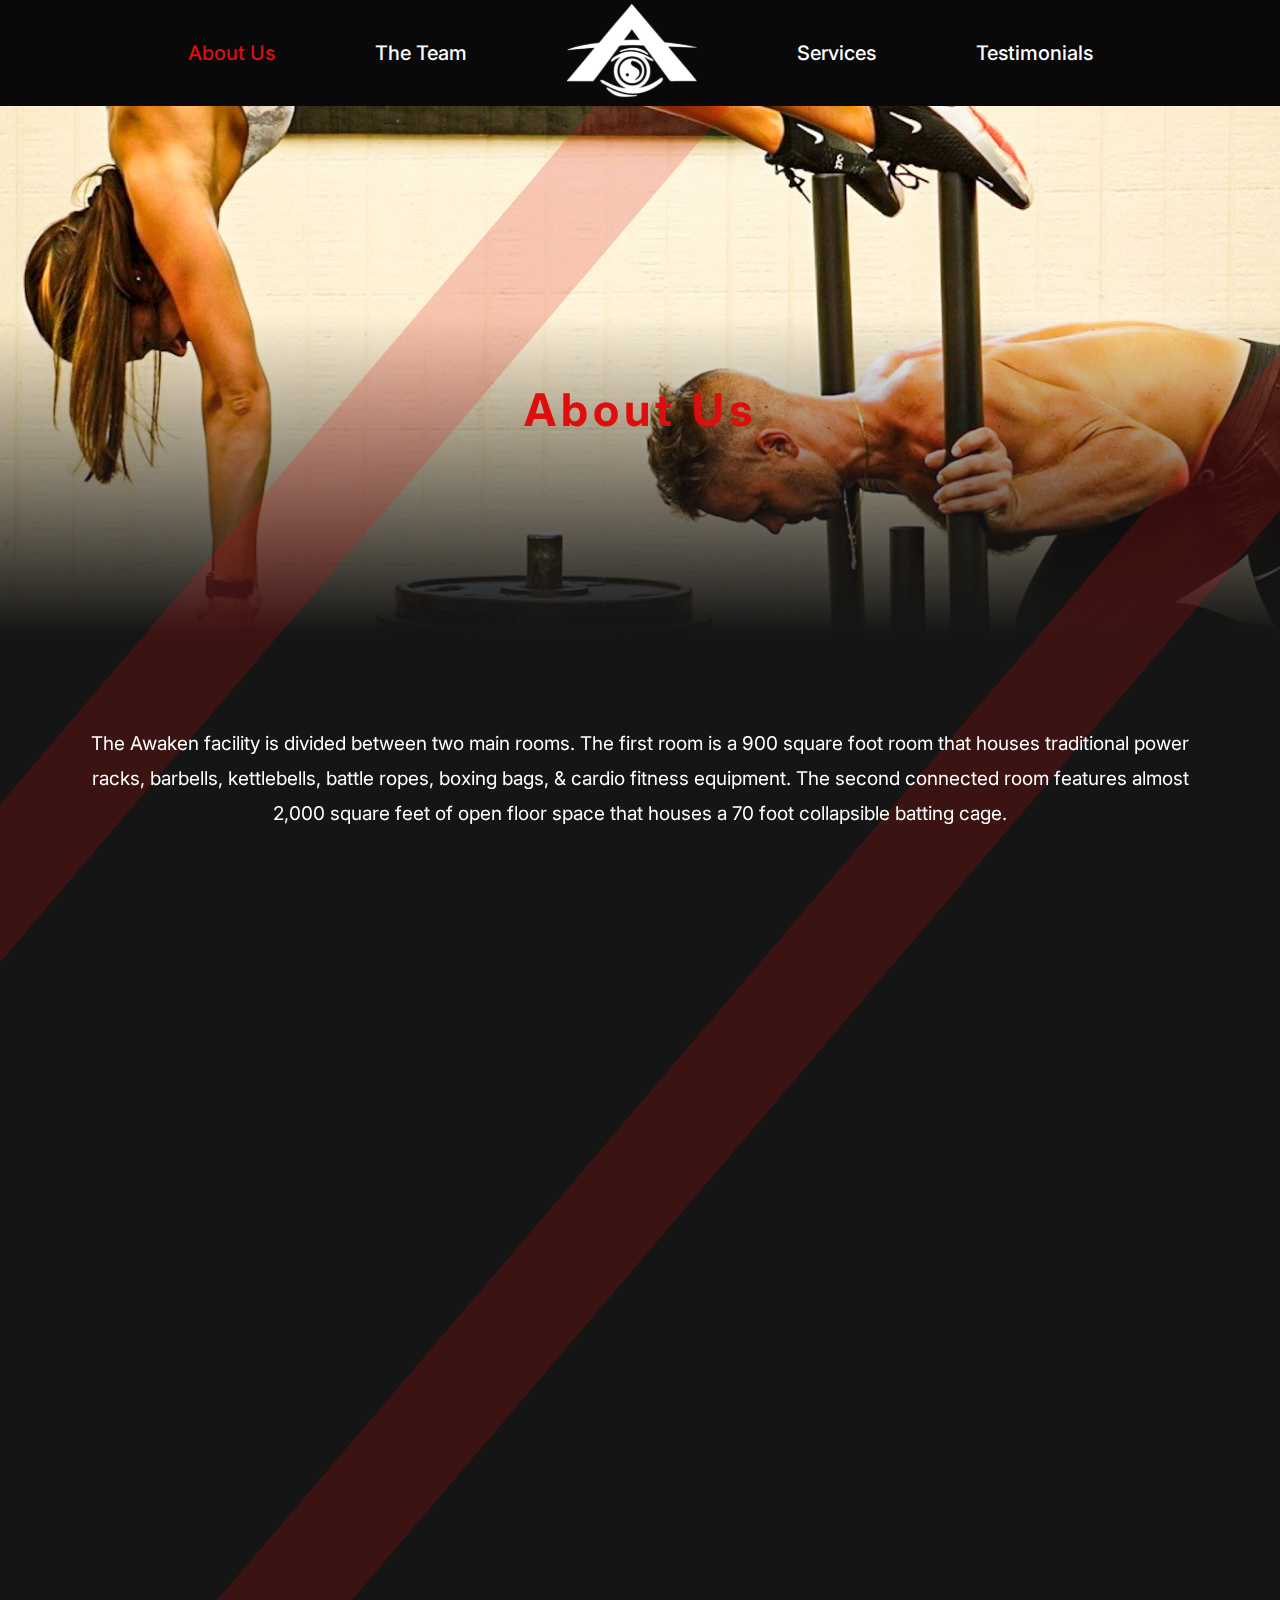
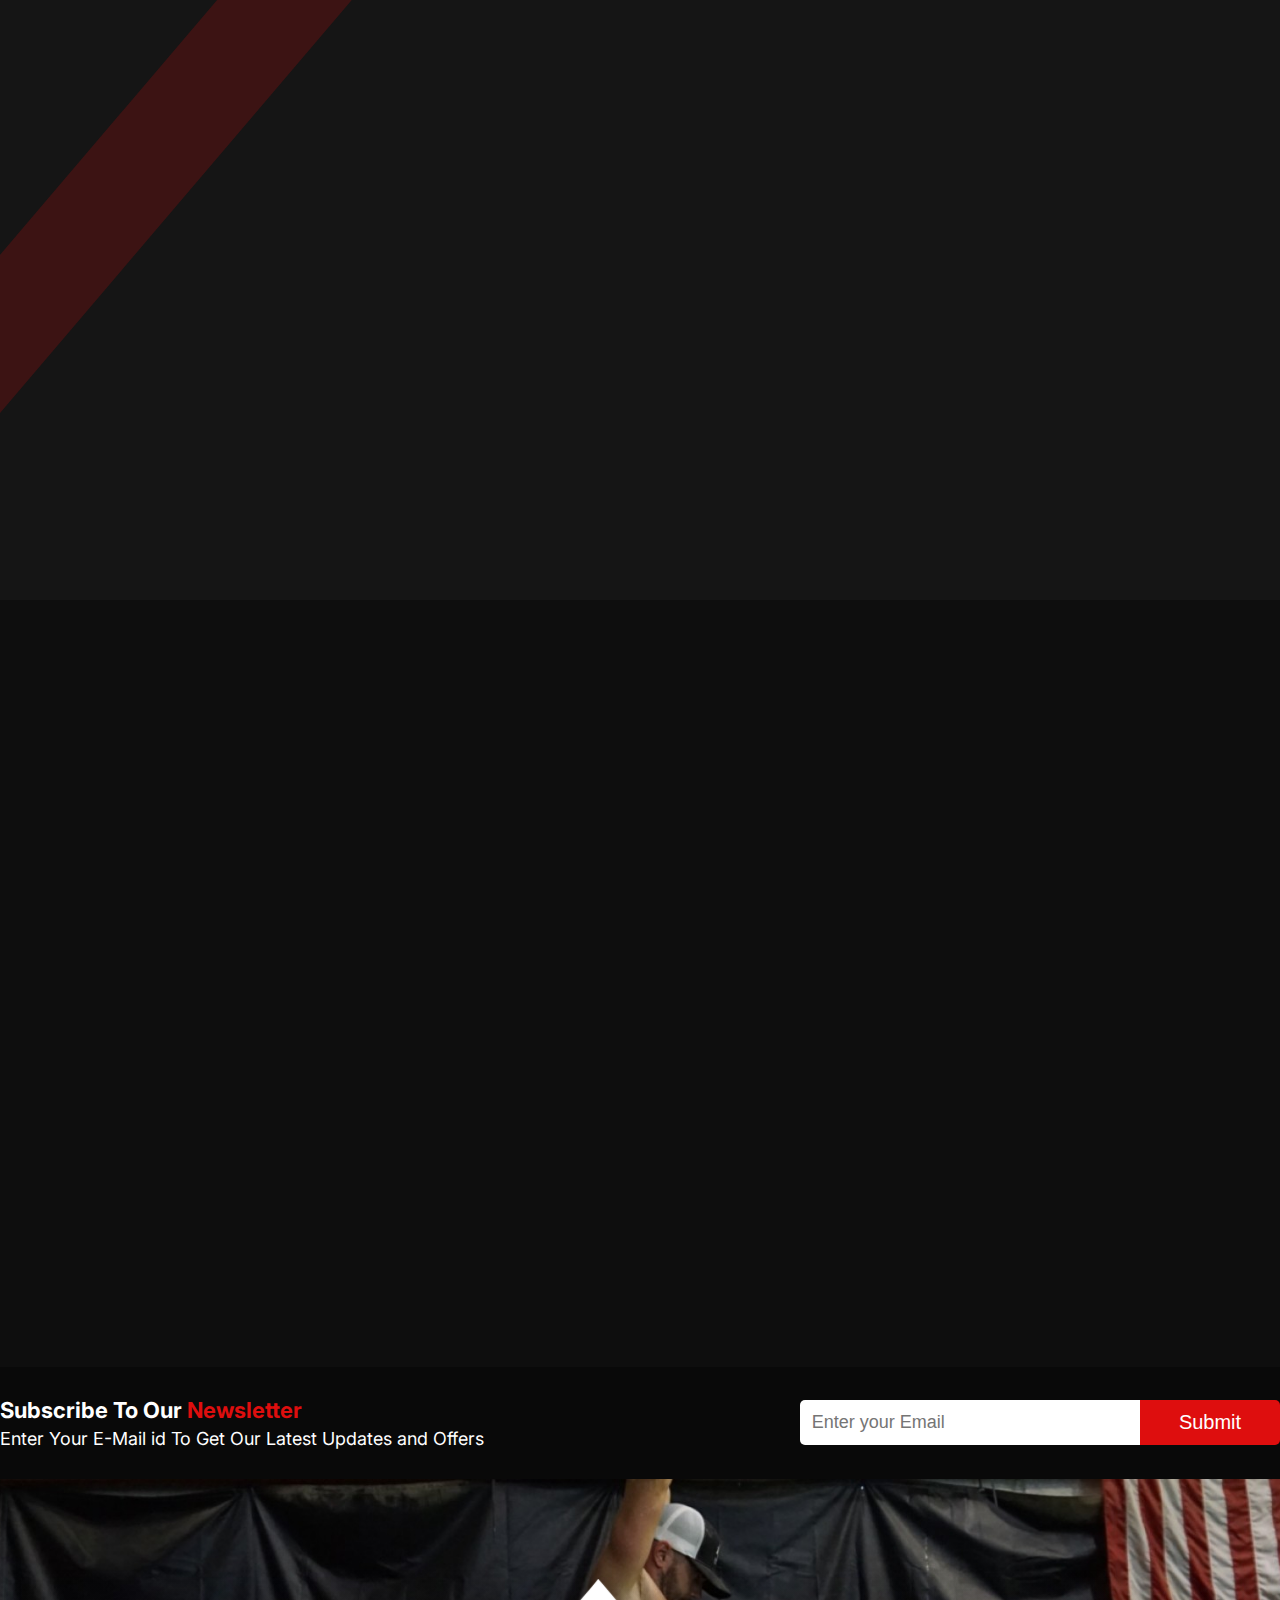
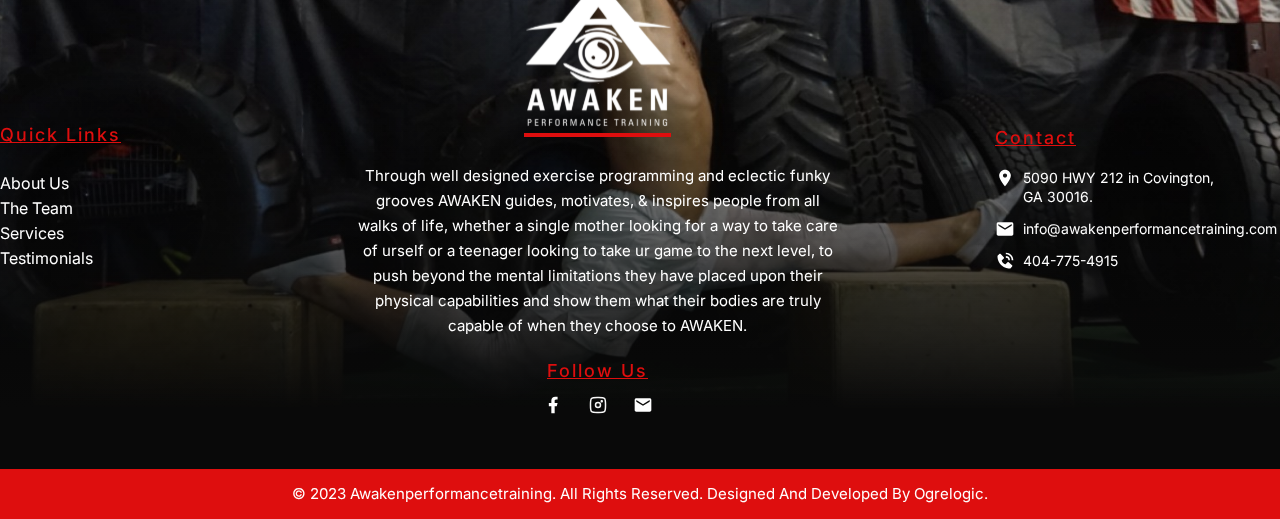
<file: aboutus.html>
<!DOCTYPE html>
<html lang="en">

<head>
    <meta charset="UTF-8">
    <meta name="viewport" content="width=device-width, initial-scale=1.0">
    <title>Awaken</title>
    <link rel="icon" type="image/x-icon" href="assets/images/awaken.svg"> 
    <!-- Animations AOS -->
    <link rel="stylesheet" href="https://unpkg.com/aos@next/dist/aos.css" />
    <script src="https://unpkg.com/aos@next/dist/aos.js"></script>
    <!-- Google Fonts  -->
    <link rel="preconnect" href="https://fonts.googleapis.com">
    <link rel="preconnect" href="https://fonts.gstatic.com" crossorigin>
    <link href="https://fonts.googleapis.com/css2?family=Inter:wght@100;200;300;400;500;600;700;800;900&display=swap"
        rel="stylesheet">
    <!-- Bootstrap CDN -->
    <link href="https://cdn.jsdelivr.net/npm/bootstrap@5.3.2/dist/css/bootstrap.min.css" rel="stylesheet"
        integrity="sha384-T3c6CoIi6uLrA9TneNEoa7RxnatzjcDSCmG1MXxSR1GAsXEV/Dwwykc2MPK8M2HN" crossorigin="anonymous">
    <script src="https://cdn.jsdelivr.net/npm/bootstrap@5.3.2/dist/js/bootstrap.bundle.min.js"
        integrity="sha384-C6RzsynM9kWDrMNeT87bh95OGNyZPhcTNXj1NW7RuBCsyN/o0jlpcV8Qyq46cDfL"
        crossorigin="anonymous"></script>
    <link rel="stylesheet" href="https://cdn.jsdelivr.net/npm/swiper@11/swiper-bundle.min.css" />
    <!-- Custom Styles CSS -->
    <link rel="stylesheet" href="assets/css/awaken.css">
    <link rel="stylesheet" href="assets/css/responsive.css">
</head>

<body>
    <!-- header -->
    <header class="site-header">
        <div class="container">
            <nav class="main-navigation">
                <ul class="menu-list">
                    <li class="menu-item current-menu-item"><a href="aboutus.html">About Us</a></li>
                    <li class="menu-item"><a href="the-team.html">The Team</a></li>
                </ul>
                <div class="site-logo">
                    <a href="index.html"><img class="img-fluid" src="assets/images/awaken.svg" alt="Awaken" /></a>
                </div>
                <ul class="menu-list second">
                    <li class="menu-item menu-item-has-children">
                        <a href="services.html">Services</a>
                        <ul class="sub-menu">
                            <li class="menu-item"><a href="general-fitness.html">General Fitness</a></li>
                            <li class="menu-item"><a href="elite-baseball.html">Elite Baseball/Softball Performance </a>
                            </li>
                            <li class="menu-item"><a href="youth-baseball.html">Youth Baseball/Softball Performance </a>
                            </li>
                            <li class="menu-item"><a href="athletic.html">Athletic Performance</a></li>
                            <li class="menu-item"><a href="outdoor.html">Outdoor Batting Cage Rental</a></li>
                        </ul>
                    </li>
                    <li class="menu-item"><a href="testimonials.html">Testimonials</a></li>
                </ul>
            </nav>
            <div class="mobile-header-logo-part">
                <div class="mobile-logo">
                    <a href="index.html"><img class="img-fluid" src="assets/images/awaken.svg" alt="Awaken" /></a>
                </div>
                <div class="mobile-toggle" onclick="hamburger()">
                    <button class="hamburger hamburger-one"></button>
                </div>
            </div>
            <div class="side-mobile-menu" id="sidemenu">
                <ul class="menu-list">
                    <li class="menu-item current-menu-item"><a href="aboutus.html">About Us</a></li>
                    <li class="menu-item"><a href="the-team.html">The Team</a></li>
                    <li class="menu-item">
                        <a href="services.html">Services</a>
                        <ul class="sub-menu">
                            <li class="menu-item"><a href="general-fitness.html">General Fitness</a></li>
                            <li class="menu-item"><a href="elite-baseball.html">Elite Baseball/Softball Performance </a>
                            </li>
                            <li class="menu-item"><a href="youth-baseball.html">Youth Baseball/Softball Performance </a>
                            </li>
                            <li class="menu-item"><a href="athletic.html">Athletic Performance</a></li>
                            <li class="menu-item"><a href="outdoor.html">Outdoor Batting Cage Rental</a></li>
                        </ul>
                    </li>
                    <li class="menu-item"><a href="testimonials.html">Testimonials</a></li>
                </ul>
            </div>
        </div>
    </header>
    <div class="margin-top"></div>
    <!-- header -->

    <section class="banner-section" style="background-image: url(assets/images/about-banner.jpg);">
        <h1 class="banner-heading">About Us</h1>
        <div class="banner-stripe" data-aos="slide-down">
            <img class="img-fluid" src="assets/images/about-red-stripe1.svg" alt="...">
        </div>
    </section>

    <section class="about-content">
        <div class="container">
            <div class="about-box">
                <p class="about-description">
                    The Awaken facility is divided between two main rooms. The first room is a 900 square foot room that houses traditional power racks, barbells, kettlebells, battle ropes, boxing bags, & cardio fitness equipment. The second connected room features almost 2,000 square feet of open floor space that houses a 70 foot collapsible batting cage.
                </p>
                <ul class="about-imgs">
                    <li data-aos="fade-down"><img class="img-fluid" src="assets/images/about1.jpg" alt="about-img"></li>
                    <li data-aos="fade-up"><img class="img-fluid" src="assets/images/about2.jpg" alt="about-img"></li>
                    <li data-aos="fade-down"><img class="img-fluid" src="assets/images/about3.jpg" alt="about-img"></li>
                    <li data-aos="fade-up"><img class="img-fluid" src="assets/images/about4.jpg" alt="about-img"></li>
                </ul>
            </div>
        </div>
    </section>

    <section class="about-welcome">
        <div class="container">
            <div class="welcome_box">
                <h2 class="welcome_heading" data-aos="fade-down">Welcome & Thank-You for Visiting <span>AWAKEN Performance Training</span>
                </h2>
                <p class="welcome_description" data-aos="fade-down">
                    AWAKEN is the premier metro-atlanta gym located in Covington, GA. AWAKEN offers training for general
                    fitness clients, athletes from all sports, and also offers sport & position specific soccer,
                    basketball, football & softball/ baseball lessons. AWAKEN polishes, develops, and builds elite level
                    human performance for both general fitness clients and athletes. at AWAKEN, we believe that the
                    human body was made to be beautiful & strong. & made to move with power, grace and fluidity. we aim
                    to develop and enhance this belief in each client that we work with.
                </p>
            </div>
        </div>
    </section>

    <section class="features-section">
        <div class="container">
            <div class="features-box">
                <ul class="services_list">
                    <li class="red" data-aos="fade-down">
                        <a href="services.html">
                            <div class="icon">
                                <img class="red-img" src="assets/images/speed-red.svg" alt="speed">
                                <img class="white-img" src="assets/images/speed-white.svg" alt="speed">
                            </div>
                            <h5 class="service_list_heading">Speed & Agility Training</h5>
                        </a>
                    </li>
                    <li class="black" data-aos="fade-up">
                        <a href="services.html">
                            <div class="icon">
                                <img class="red-img" src="assets/images/lifestyle-red.svg" alt="lifestyle">
                                <img class="white-img" src="assets/images/lifestyle-white.svg" alt="lifestyle">
                            </div>
                            <h5 class="service_list_heading">Healthy Lifestyle Guidance</h5>
                        </a>
                    </li>
                    <li class="red" data-aos="fade-down">
                        <a href="services.html">
                            <div class="icon">
                                <img class="red-img" src="assets/images/sport-red.svg" alt="sport">
                                <img class="white-img" src="assets/images/sport-white.svg" alt="sport">
                            </div>
                            <h5 class="service_list_heading">Sport Specific Training</h5>
                        </a>
                    </li>
                    <li class="black" data-aos="fade-up">
                        <a href="services.html">
                            <div class="icon">
                                <img class="red-img" src="assets/images/performance-red.svg" alt="performance">
                                <img class="white-img" src="assets/images/performance-white.svg" alt="performance">
                            </div>
                            <h5 class="service_list_heading">Sports Performance Training</h5>
                        </a>
                    </li>
                    <li class="black" data-aos="fade-down">
                        <a href="services.html">
                            <div class="icon">
                                <img class="red-img" src="assets/images/personal-training-red.svg" alt="personal">
                                <img class="white-img" src="assets/images/personal-training-white.svg" alt="personal">
                            </div>
                            <h5 class="service_list_heading">Personal Training</h5>
                        </a>
                    </li>
                    <li class="red"  data-aos="fade-up">
                        <a href="services.html">
                            <div class="icon">
                                <img class="red-img" src="assets/images/boxing-red.svg" alt="boxing">
                                <img class="white-img" src="assets/images/boxing-white.svg" alt="boxing">
                            </div>
                            <h5 class="service_list_heading">Boxing Classes</h5>
                        </a>
                    </li>
                    <li class="black" data-aos="fade-down">
                        <a href="services.html">
                            <div class="icon">
                                <img class="red-img" src="assets/images/baseball-bat-red.svg" alt="baseball">
                                <img class="white-img" src="assets/images/baseball-bat-white.svg" alt="baseball">
                            </div>
                            <h5 class="service_list_heading">Baseball Hitting Lessons</h5>
                        </a>
                    </li>
                    <li class="red" data-aos="fade-up">
                        <a href="services.html">
                            <div class="icon">
                                <img class="red-img" src="assets/images/baseball-red.svg" alt="baseball">
                                <img class="white-img" src="assets/images/baseball-white.svg" alt="baseball">
                            </div>
                            <h5 class="service_list_heading">Baseball Pitching Lessons</h5>
                        </a>
                    </li>
                </ul>
            </div>
        </div>
    </section>

    <section class="stories-section">
        <div class="overlay-success">
            <div class="story-stripe" data-aos="slide-down">
                <img src="assets/images/about-red-stripe2.svg" alt="...">
            </div>
            <div class="container">
                <div class="success-box">
                    <h2 class="story-heading" data-aos="fade-down">Success Stories</h2>
                    <ul class="stories-list">
                        <li data-aos="fade-down"><img class="img-fluid" src="assets/images/stories-images/story1.jpg" alt="success-story"></li>
                        <li data-aos="fade-down"><img class="img-fluid" src="assets/images/stories-images/story2.jpg" alt="success-story"></li>
                        <li data-aos="fade-down"><img class="img-fluid" src="assets/images/stories-images/story3.jpg" alt="success-story"></li>
                        <li data-aos="fade-down"><img class="img-fluid" src="assets/images/stories-images/story4.jpg" alt="success-story"></li>
                        <li data-aos="fade-down"><img class="img-fluid" src="assets/images/stories-images/story5.jpg" alt="success-story"></li>
                        <li data-aos="fade-down"><img class="img-fluid" src="assets/images/stories-images/story6.jpg" alt="success-story"></li>
                        <li data-aos="fade-down"><img class="img-fluid" src="assets/images/stories-images/story7.jpg" alt="success-story"></li>
                        <li data-aos="fade-down"><img class="img-fluid" src="assets/images/stories-images/story8.jpg" alt="success-story"></li>
                    </ul>
                </div>
            </div>
        </div>
    </section>

    <!-- footer -->
    <footer class="site-footer">
        <div class="newsletter-service">
            <div class="container">
                <div class="newsletter_box">
                    <div class="newsletter_content">
                        <h6 class="newsletter_heading">Subscribe To Our <span>Newsletter</span> </h6>
                        <p class="newsletter_subheading">Enter Your E-Mail id To Get Our Latest Updates and Offers</p>
                    </div>
                    <div class="newsletter_form">
                        <form>
                            <input type="email" placeholder="Enter your Email" required>
                            <input type="submit" value="Submit">
                        </form>
                    </div>
                </div>
            </div>
        </div>
        <div class="main-footer" style="background-image: url(assets/images/footer-bg.jpg);">
            <div class="container">
                <div class="footer_box">
                    <div class="footer-wrap quick_links">
                        <h4 class="footer-heading">Quick Links</h4>
                        <ul class="menu-footer-menu">
                            <li><a href="aboutus.html">About Us</a></li>
                            <li><a href="the-team.html">The Team</a></li>
                            <li><a href="services.html">Services</a></li>
                            <li><a href="testimonials.html">Testimonials</a></li>
                        </ul>
                    </div>
                    <div class="footer_logo">
                        <a href="index.html"><img class="img-fluid" src="assets/images/footer-logo.svg"
                                alt="Awaken"></a>
                        <p class="description">
                            Through well designed exercise programming and eclectic funky grooves AWAKEN guides,
                            motivates, & inspires people from all walks of life, whether a single mother looking for a
                            way to take care of urself or a teenager looking to take ur game to the next level, to push
                            beyond the mental limitations they have placed upon their physical capabilities and show
                            them what their bodies are truly capable of when they choose to AWAKEN.
                        </p>
                        <h4 class="footer-heading">Follow Us</h4>
                        <ul class="social_links">
                            <li><a href="https://www.facebook.com/awakenperfomancetraining/" target="_blank"><img class="img-fluid" src="assets/images/facebook.svg"
                                        alt="Facebook"></a></li>
                            <li><a href="https://www.instagram.com/awakenperformance/" target="_blank"><img class="img-fluid" src="assets/images/instagram.svg"
                                        alt="Instagram"></a></li>
                            <li><a href="mailto:info@awakenperformancetraining.com"><img class="img-fluid"
                                        src="assets/images/mail.svg" alt="Mail"></a></li>
                        </ul>
                    </div>
                    <div class="footer-wrap">
                        <h4 class="footer-heading">Contact</h4>
                        <ul class="contact-list">
                            <li>
                                <a href="https://maps.app.goo.gl/WanoDs5P4hdm2Len6">
                                    <img class="img-fluid" src="assets/images/location.svg" alt="location">5090 HWY 212
                                    in Covington, GA 30016.
                                </a>
                            </li>
                            <li>
                                <a href="mailto:info@awakenperformancetraining.com">
                                    <img class="img-fluid" src="assets/images/mail.svg"
                                        alt="mail">info@awakenperformancetraining.com
                                </a>
                            </li>
                            <li>
                                <a href="tel:404-775-4915">
                                    <img class="img-fluid" src="assets/images/call.svg" alt="call">404-775-4915
                                </a>
                            </li>
                        </ul>
                    </div>
                </div>
            </div>
        </div>
        <div class="copyright">
            <div class="container">
                <p>© 2023 Awakenperformancetraining. All Rights Reserved. Designed And Developed By <a
                        href="https://ogrelogic.com" target="_blank">Ogrelogic</a>.
                </p>
            </div>
        </div>
    </footer>
    <!-- footer -->

    <script src="https://cdn.jsdelivr.net/npm/swiper@11/swiper-bundle.min.js"></script>
    <script src="https://ajax.googleapis.com/ajax/libs/jquery/3.7.1/jquery.min.js"></script>
    <script src="assets/js/awaken.js"></script>
</body>

</html>
</file>
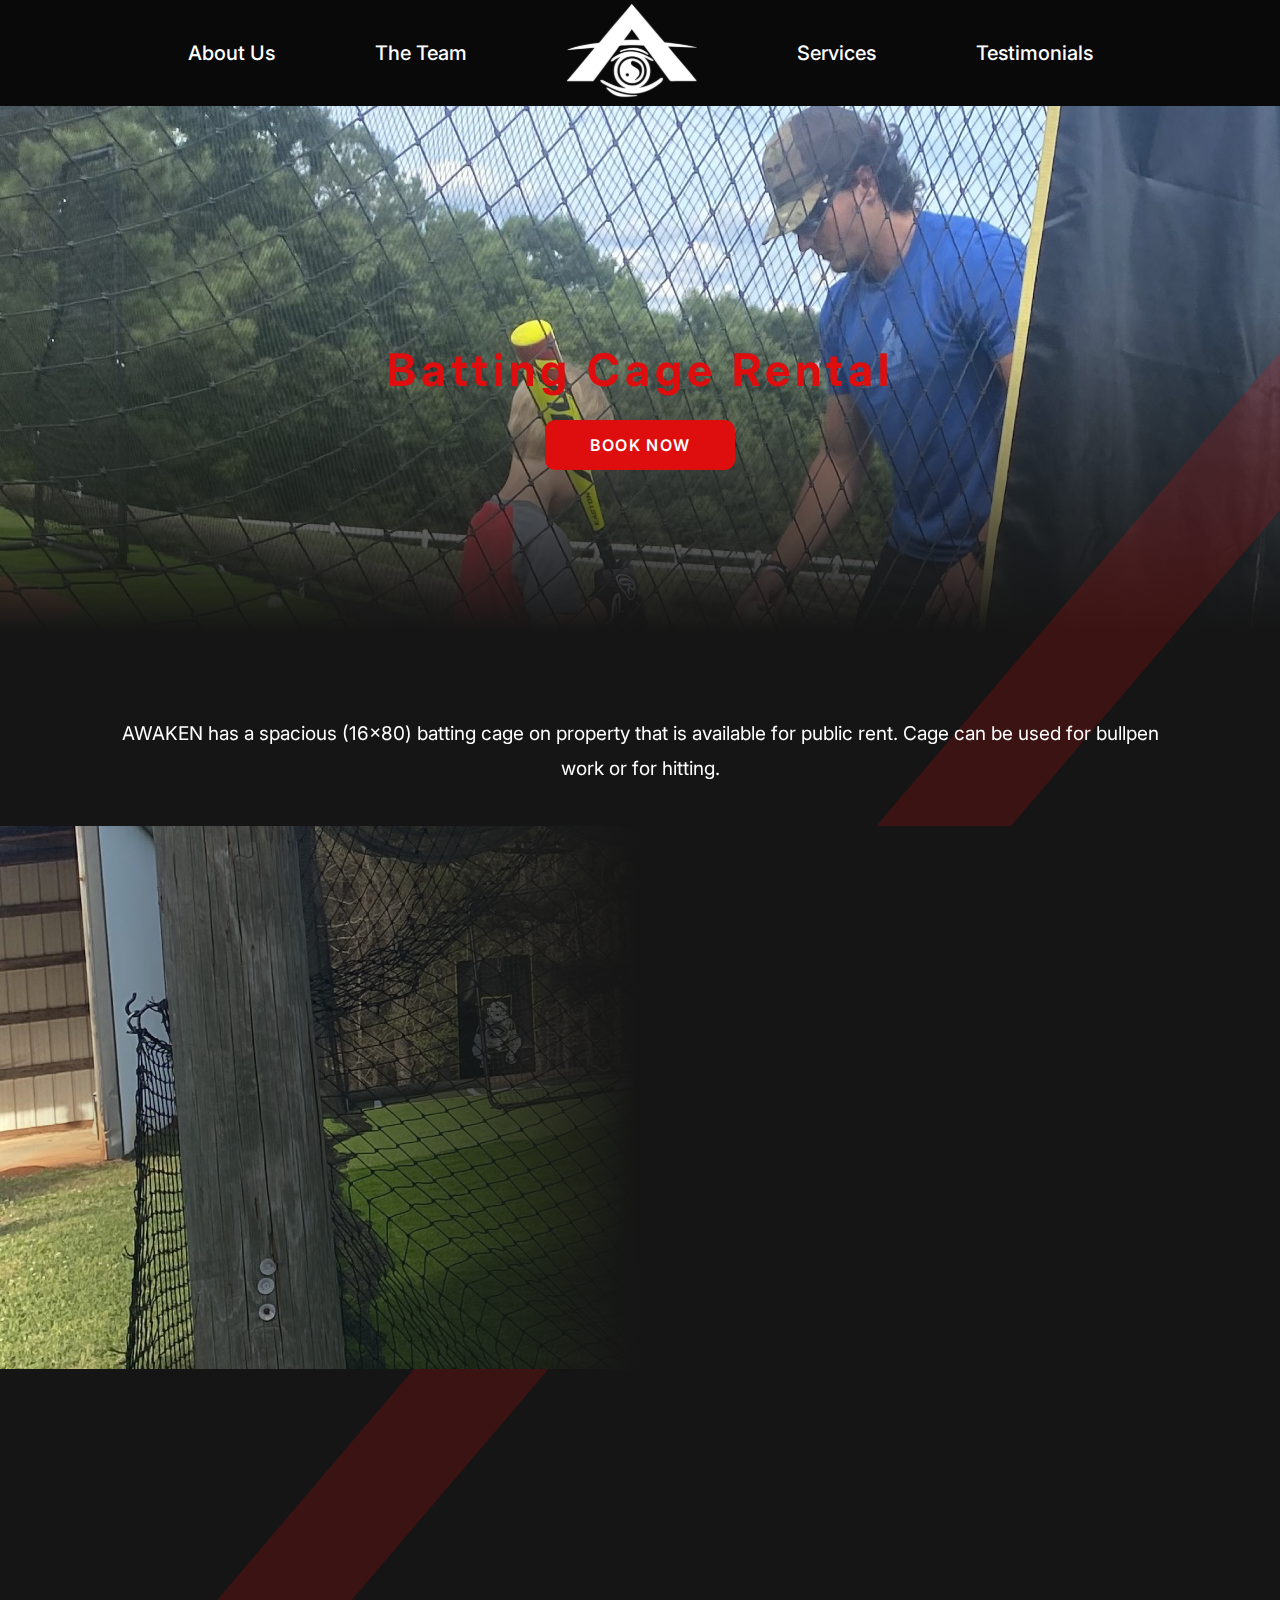
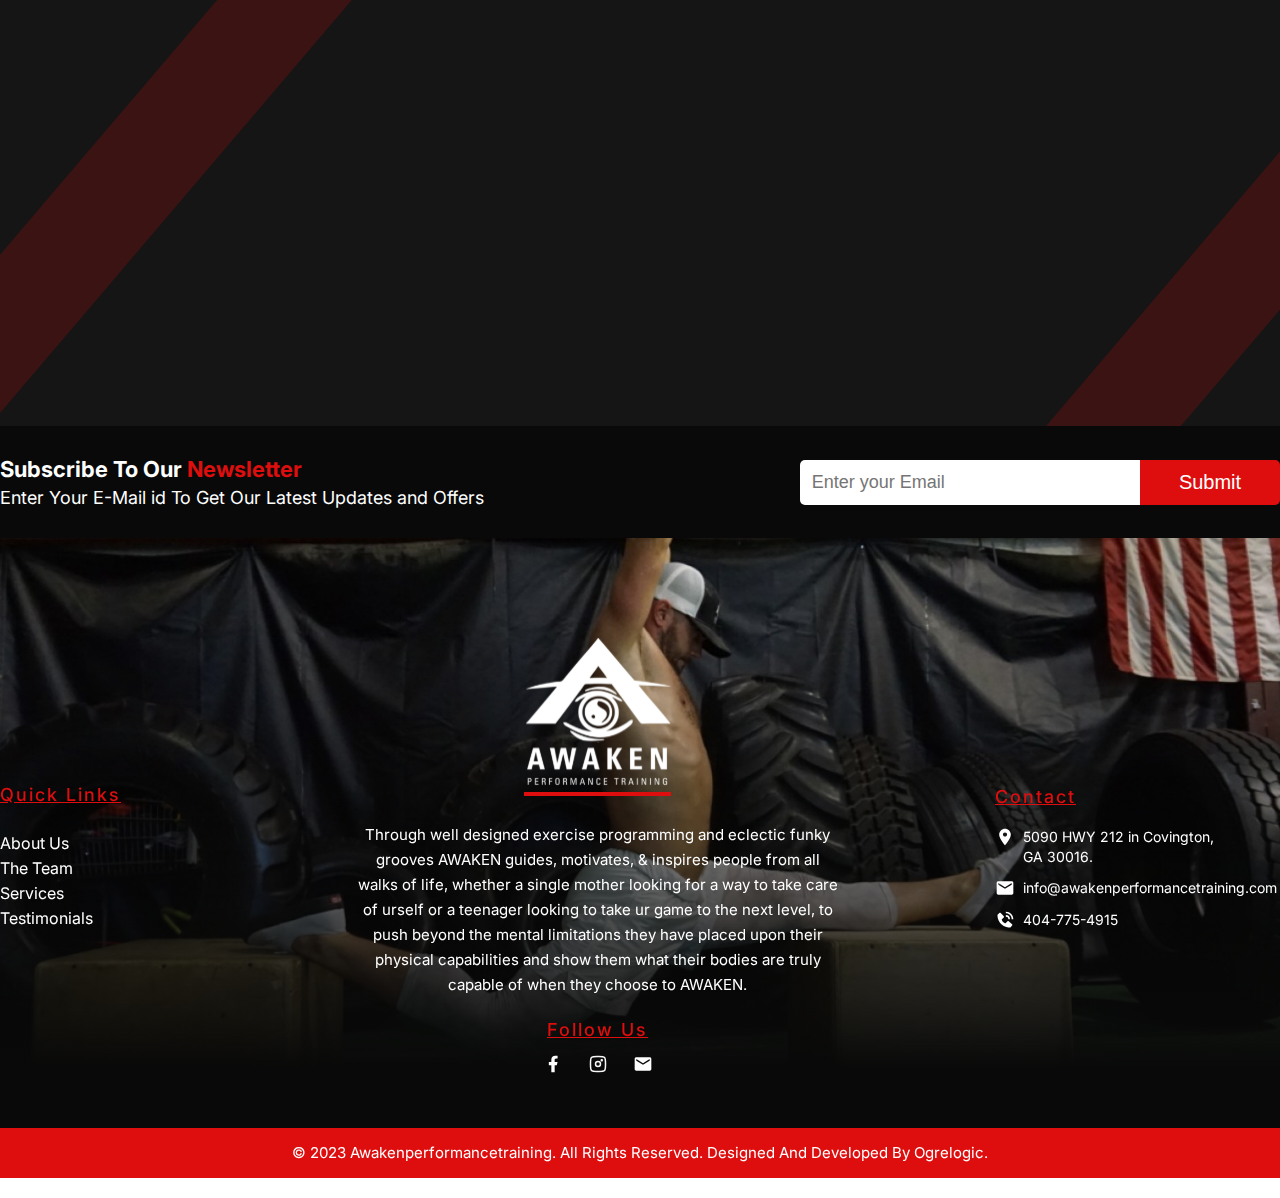
<file: outdoor.html>
<!DOCTYPE html>
<html lang="en">

<head>
    <meta charset="UTF-8">
    <meta name="viewport" content="width=device-width, initial-scale=1.0">
    <title>Awaken</title>
    <link rel="icon" type="image/x-icon" href="assets/images/awaken.svg"> 
    <!-- Animations AOS -->
    <link rel="stylesheet" href="https://unpkg.com/aos@next/dist/aos.css" />
    <script src="https://unpkg.com/aos@next/dist/aos.js"></script>
    <!-- Google Fonts  -->
    <link rel="preconnect" href="https://fonts.googleapis.com">
    <link rel="preconnect" href="https://fonts.gstatic.com" crossorigin>
    <link href="https://fonts.googleapis.com/css2?family=Inter:wght@100;200;300;400;500;600;700;800;900&display=swap"
        rel="stylesheet">
    <!-- Bootstrap CDN -->
    <link href="https://cdn.jsdelivr.net/npm/bootstrap@5.3.2/dist/css/bootstrap.min.css" rel="stylesheet"
        integrity="sha384-T3c6CoIi6uLrA9TneNEoa7RxnatzjcDSCmG1MXxSR1GAsXEV/Dwwykc2MPK8M2HN" crossorigin="anonymous">
    <script src="https://cdn.jsdelivr.net/npm/bootstrap@5.3.2/dist/js/bootstrap.bundle.min.js"
        integrity="sha384-C6RzsynM9kWDrMNeT87bh95OGNyZPhcTNXj1NW7RuBCsyN/o0jlpcV8Qyq46cDfL"
        crossorigin="anonymous"></script>
    <link rel="stylesheet" href="https://cdn.jsdelivr.net/npm/swiper@11/swiper-bundle.min.css" />
    <!-- Custom Styles CSS -->
    <link rel="stylesheet" href="assets/css/awaken.css">
    <link rel="stylesheet" href="assets/css/responsive.css">
</head>

<body>
    <!-- header -->
    <header class="site-header">
        <div class="container">
            <nav class="main-navigation">
                <ul class="menu-list">
                    <li class="menu-item"><a href="aboutus.html">About Us</a></li>
                    <li class="menu-item"><a href="the-team.html">The Team</a></li>
                </ul>
                <div class="site-logo">
                    <a href="index.html"><img class="img-fluid" src="assets/images/awaken.svg" alt="Awaken" /></a>
                </div>
                <ul class="menu-list second">
                    <li class="menu-item menu-item-has-children">
                        <a href="services.html">Services</a>
                        <ul class="sub-menu">
                            <li class="menu-item"><a href="general-fitness.html">General Fitness</a></li>
                            <li class="menu-item"><a href="elite-baseball.html">Elite Baseball/Softball Performance </a>
                            </li>
                            <li class="menu-item"><a href="youth-baseball.html">Youth Baseball/Softball Performance </a>
                            </li>
                            <li class="menu-item"><a href="athletic.html">Athletic Performance</a></li>
                            <li class="menu-item current-menu-item"><a href="outdoor.html">Outdoor Batting Cage Rental</a></li>
                        </ul>
                    </li>
                    <li class="menu-item"><a href="testimonials.html">Testimonials</a></li>
                </ul>
            </nav>
            <div class="mobile-header-logo-part">
                <div class="mobile-logo">
                    <a href="index.html"><img class="img-fluid" src="assets/images/awaken.svg" alt="Awaken" /></a>
                </div>
                <div class="mobile-toggle" onclick="hamburger()">
                    <button class="hamburger hamburger-one"></button>
                </div>
            </div>
            <div class="side-mobile-menu" id="sidemenu">
                <ul class="menu-list">
                    <li class="menu-item"><a href="aboutus.html">About Us</a></li>
                    <li class="menu-item"><a href="the-team.html">The Team</a></li>
                    <li class="menu-item">
                        <a href="services.html">Services</a>
                        <ul class="sub-menu">
                            <li class="menu-item"><a href="general-fitness.html">General Fitness</a></li>
                            <li class="menu-item"><a href="elite-baseball.html">Elite Baseball/Softball Performance </a>
                            </li>
                            <li class="menu-item"><a href="youth-baseball.html">Youth Baseball/Softball Performance </a>
                            </li>
                            <li class="menu-item"><a href="athletic.html">Athletic Performance</a></li>
                            <li class="menu-item current-menu-item"><a href="outdoor.html">Outdoor Batting Cage Rental</a></li>
                        </ul>
                    </li>
                    <li class="menu-item"><a href="testimonials.html">Testimonials</a></li>
                </ul>
            </div>
        </div>
    </header>
    <div class="margin-top"></div>
    <!-- header -->

    <!-- <section class="video-banner">
        <div class="video-wrapper">
            <video src="assets/videos/Batting Baseball cage video bannr.mp4" muted loop autoplay playsinline></video>
        </div>
        <div class="video-overlay">
            <div class="container">
                <div class="video-banner-box">
                    <h1 class="video-banner-heading">Batting Cage Rental</h1>
                    <a class="video-banner-link" href="https://calendly.com/awakenperformancetraining?month=2020-09&date=2020-09-12" target="_blank">Book Now</a>
                </div>
            </div>
        </div>
        <div class="video-stripe" data-aos="slide-down">
            <img class="img-fluid" src="assets/images/about-red-stripe1.svg" alt="...">
        </div>
    </section> -->

    <section class="banner-section" style="background-image: url(assets/images/battingcagebanner.jpg);">
        <h1 class="banner-heading">Batting Cage Rental</h1>
        <a class="video-banner-link" href="https://calendly.com/awakenbattingcage/outdoor-batting-cage-rental?month=2023-12" target="_blank">Book Now</a>
        <div class="banner-stripe" data-aos="slide-down">
            <img class="img-fluid" src="assets/images/about-red-stripe1.svg" alt="...">
        </div>
    </section>

    <section class="outdoor-about">
        <div class="container">
            <p class="outdoor-content">
                AWAKEN has a spacious (16x80) batting cage on property that is available for public rent. Cage can be
                used for bullpen
                work or for hitting.
            </p>
        </div>
    </section>

    <section class="training-plan-section outdoor"
        style="background-image: url(assets/images/battingcageplanbanner.jpg);">
        <div class="container">
            <div class="training-box">
                <div class="training-plan" style="background-image: url(assets/images/plan-stripe.svg);" data-aos="fade-down">
                    <h5 class="training-heading">Individual</h5>
                    <p class="outdoor-plan mb-9"><span>Individual (2 hitter max)</span></p>
                    <p class="outdoor-price">$30/ hour</p>
                    <a href="https://calendly.com/awakenbattingcage/outdoor-batting-cage-rental?month=2023-12" target="_blank">RENT HERE</a>
                </div>
                <div class="training-plan" style="background-image: url(assets/images/plan-stripe2.svg);" data-aos="fade-down">
                    <h5 class="training-heading">Team</h5>
                    <p class="outdoor-plan mb-5">
                        <span>$100/hour </span>
                        ($10 upcharge to use baseballs/softballs $15 upcharge
                        to use
                        pitching machine)
                    </p>
                    <p class="outdoor-price">$100/ hour</p>
                    <a href="https://calendly.com/awakenbattingcage/outdoor-batting-cage-rental?month=2023-12" target="_blank">RENT HERE</a>
                </div>
            </div>
        </div>
    </section>

    <section class="outdoor-gallery-section">
        <div class="outdoor-gallery-stripe">
            <img class="img-fluid" src="assets/images/our-service-stripe.svg" alt="...">
        </div>
        <div class="container">
            <div class="outdoor-gallery">
                <div class="outdoor-gallery-img" data-aos="fade-down">
                    <img class="img-fluid" src="assets/images/outdoor-gallery/1.jpg" alt="outdoor">
                </div>
                <div class="outdoor-gallery-img" data-aos="fade-down">
                    <img class="img-fluid" src="assets/images/outdoor-gallery/2.jpg" alt="outdoor">
                </div>
                <div class="outdoor-gallery-img" data-aos="fade-down">
                    <img class="img-fluid" src="assets/images/outdoor-gallery/3.jpg" alt="outdoor">
                </div>
            </div>
        </div>
    </section>

    <!-- footer -->
    <footer class="site-footer">
        <div class="newsletter-service">
            <div class="container">
                <div class="newsletter_box">
                    <div class="newsletter_content">
                        <h6 class="newsletter_heading">Subscribe To Our <span>Newsletter</span> </h6>
                        <p class="newsletter_subheading">Enter Your E-Mail id To Get Our Latest Updates and Offers</p>
                    </div>
                    <div class="newsletter_form">
                        <form>
                            <input type="email" placeholder="Enter your Email" required>
                            <input type="submit" value="Submit">
                        </form>
                    </div>
                </div>
            </div>
        </div>
        <div class="main-footer" style="background-image: url(assets/images/footer-bg.jpg);">
            <div class="container">
                <div class="footer_box">
                    <div class="footer-wrap quick_links">
                        <h4 class="footer-heading">Quick Links</h4>
                        <ul class="menu-footer-menu">
                            <li><a href="aboutus.html">About Us</a></li>
                            <li><a href="the-team.html">The Team</a></li>
                            <li><a href="services.html">Services</a></li>
                            <li><a href="testimonials.html">Testimonials</a></li>
                        </ul>
                    </div>
                    <div class="footer_logo">
                        <a href="index.html"><img class="img-fluid" src="assets/images/footer-logo.svg"
                                alt="Awaken"></a>
                        <p class="description">
                            Through well designed exercise programming and eclectic funky grooves AWAKEN guides,
                            motivates, & inspires people from all walks of life, whether a single mother looking for a
                            way to take care of urself or a teenager looking to take ur game to the next level, to push
                            beyond the mental limitations they have placed upon their physical capabilities and show
                            them what their bodies are truly capable of when they choose to AWAKEN.
                        </p>
                        <h4 class="footer-heading">Follow Us</h4>
                        <ul class="social_links">
                            <li><a href="https://www.facebook.com/awakenperfomancetraining/" target="_blank"><img class="img-fluid" src="assets/images/facebook.svg"
                                        alt="Facebook"></a></li>
                            <li><a href="https://www.instagram.com/awakenperformance/" target="_blank"><img class="img-fluid" src="assets/images/instagram.svg"
                                        alt="Instagram"></a></li>
                            <li><a href="mailto:info@awakenperformancetraining.com"><img class="img-fluid"
                                        src="assets/images/mail.svg" alt="Mail"></a></li>
                        </ul>
                    </div>
                    <div class="footer-wrap">
                        <h4 class="footer-heading">Contact</h4>
                        <ul class="contact-list">
                            <li>
                                <a href="https://maps.app.goo.gl/WanoDs5P4hdm2Len6">
                                    <img class="img-fluid" src="assets/images/location.svg" alt="location">5090 HWY 212
                                    in Covington, GA 30016.
                                </a>
                            </li>
                            <li>
                                <a href="mailto:info@awakenperformancetraining.com">
                                    <img class="img-fluid" src="assets/images/mail.svg"
                                        alt="mail">info@awakenperformancetraining.com
                                </a>
                            </li>
                            <li>
                                <a href="tel:404-775-4915">
                                    <img class="img-fluid" src="assets/images/call.svg" alt="call">404-775-4915
                                </a>
                            </li>
                        </ul>
                    </div>
                </div>
            </div>
        </div>
        <div class="copyright">
            <div class="container">
                <p>© 2023 Awakenperformancetraining. All Rights Reserved. Designed And Developed By <a
                        href="https://ogrelogic.com" target="_blank">Ogrelogic</a>.
                </p>
            </div>
        </div>
    </footer>
    <!-- footer -->

    <script src="https://cdn.jsdelivr.net/npm/swiper@11/swiper-bundle.min.js"></script>
    <script src="https://ajax.googleapis.com/ajax/libs/jquery/3.7.1/jquery.min.js"></script>
    <script src="assets/js/awaken.js"></script>
</body>

</html>
</file>
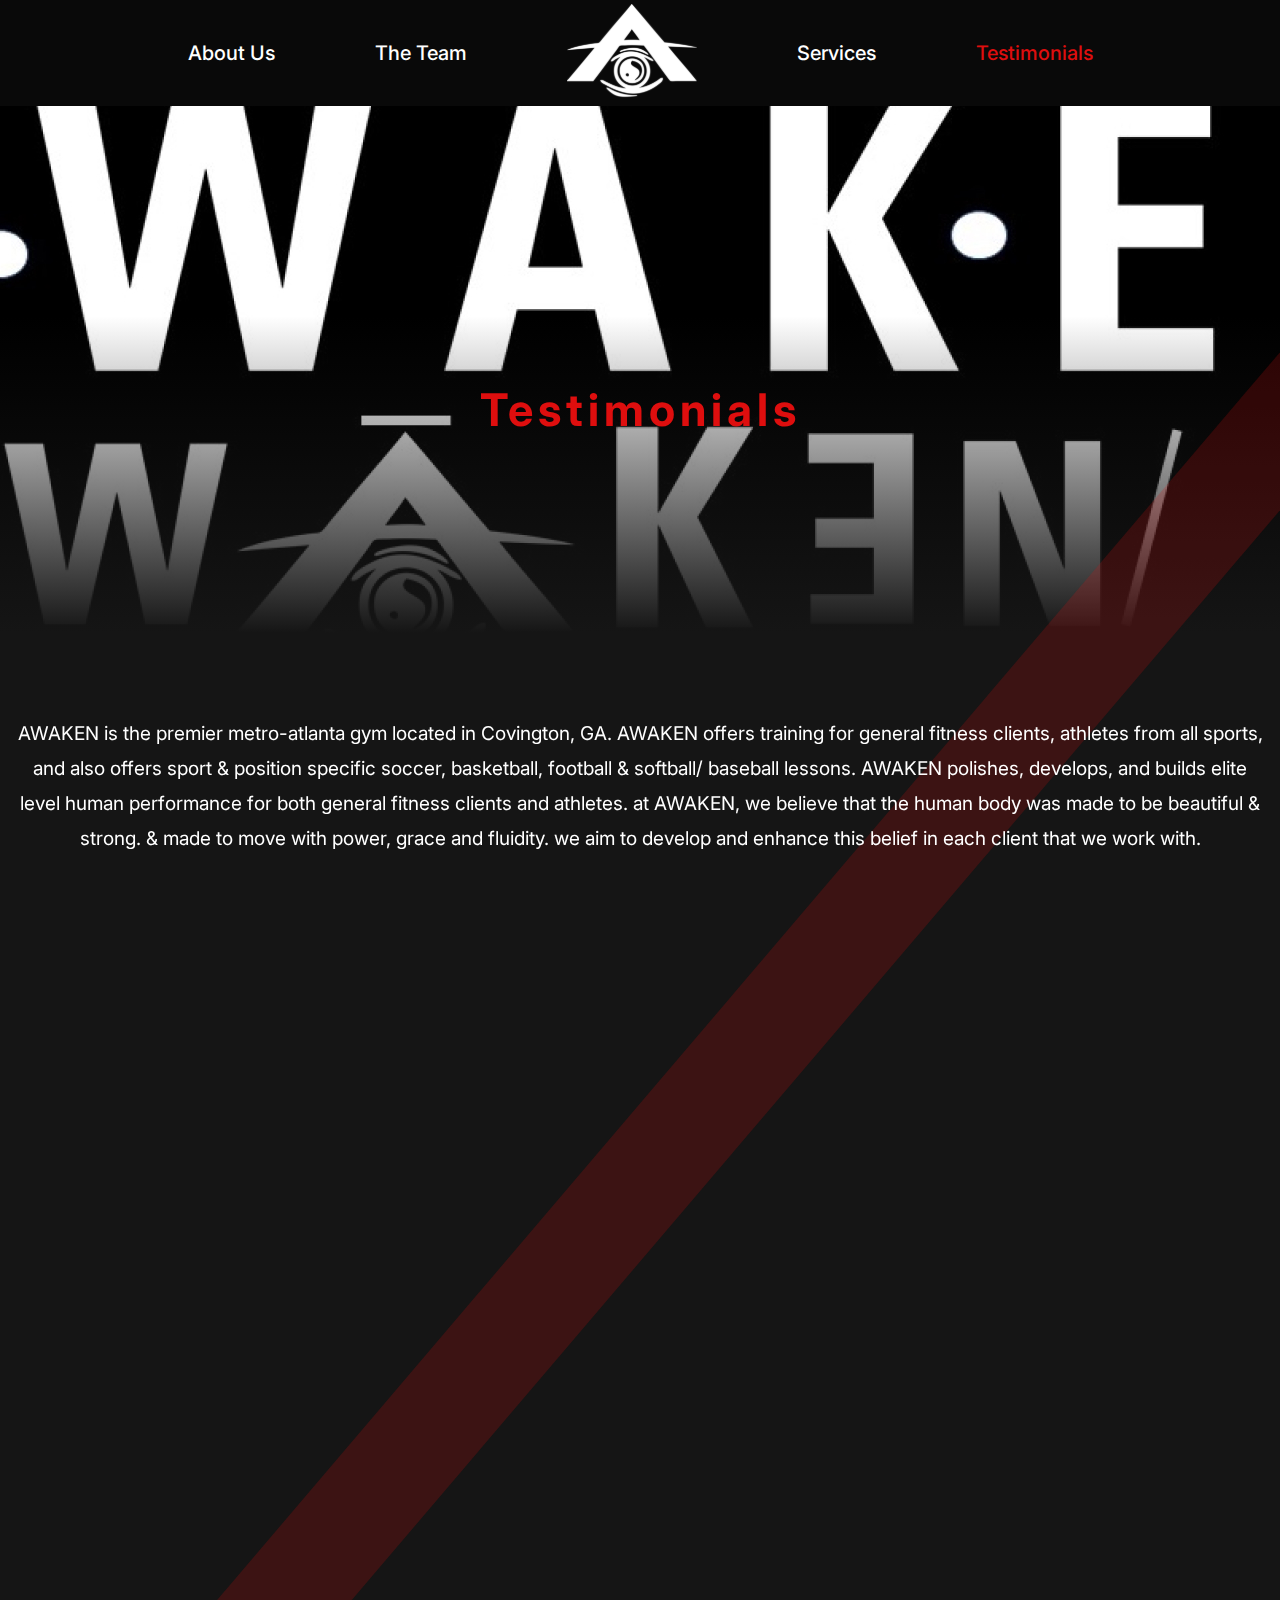
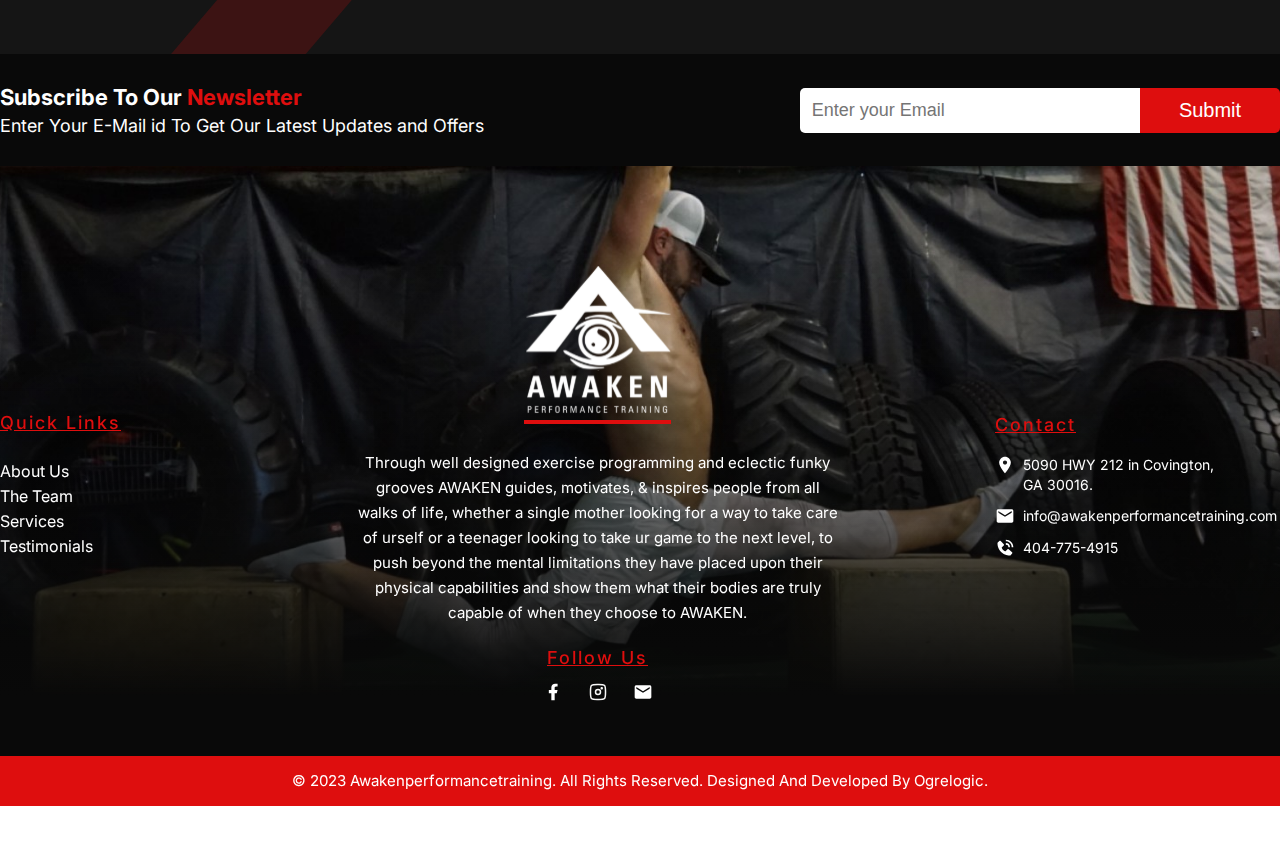
<file: testimonials.html>
<!DOCTYPE html>
<html lang="en">

<head>
    <meta charset="UTF-8">
    <meta name="viewport" content="width=device-width, initial-scale=1.0">
    <title>Awaken</title>
    <link rel="icon" type="image/x-icon" href="assets/images/awaken.svg"> 
    <!-- Animations AOS -->
    <link rel="stylesheet" href="https://unpkg.com/aos@next/dist/aos.css" />
    <script src="https://unpkg.com/aos@next/dist/aos.js"></script>
    <!-- Google Fonts  -->
    <link rel="preconnect" href="https://fonts.googleapis.com">
    <link rel="preconnect" href="https://fonts.gstatic.com" crossorigin>
    <link href="https://fonts.googleapis.com/css2?family=Inter:wght@100;200;300;400;500;600;700;800;900&display=swap"
        rel="stylesheet">
    <!-- Bootstrap CDN -->
    <link href="https://cdn.jsdelivr.net/npm/bootstrap@5.3.2/dist/css/bootstrap.min.css" rel="stylesheet"
        integrity="sha384-T3c6CoIi6uLrA9TneNEoa7RxnatzjcDSCmG1MXxSR1GAsXEV/Dwwykc2MPK8M2HN" crossorigin="anonymous">
    <script src="https://cdn.jsdelivr.net/npm/bootstrap@5.3.2/dist/js/bootstrap.bundle.min.js"
        integrity="sha384-C6RzsynM9kWDrMNeT87bh95OGNyZPhcTNXj1NW7RuBCsyN/o0jlpcV8Qyq46cDfL"
        crossorigin="anonymous"></script>
    <link rel="stylesheet" href="https://cdn.jsdelivr.net/npm/swiper@11/swiper-bundle.min.css" />
    <!-- Custom Styles CSS -->
    <link rel="stylesheet" href="assets/css/awaken.css">
    <link rel="stylesheet" href="assets/css/responsive.css">
</head>

<body>
    <!-- header -->
    <header class="site-header">
        <div class="container">
            <nav class="main-navigation">
                <ul class="menu-list">
                    <li class="menu-item"><a href="aboutus.html">About Us</a></li>
                    <li class="menu-item"><a href="the-team.html">The Team</a></li>
                </ul>
                <div class="site-logo">
                    <a href="index.html"><img class="img-fluid" src="assets/images/awaken.svg" alt="Awaken" /></a>
                </div>
                <ul class="menu-list second">
                    <li class="menu-item menu-item-has-children">
                        <a href="services.html">Services</a>
                        <ul class="sub-menu">
                            <li class="menu-item"><a href="general-fitness.html">General Fitness</a></li>
                            <li class="menu-item"><a href="elite-baseball.html">Elite Baseball/Softball Performance </a>
                            </li>
                            <li class="menu-item"><a href="youth-baseball.html">Youth Baseball/Softball Performance </a>
                            </li>
                            <li class="menu-item"><a href="athletic.html">Athletic Performance</a></li>
                            <li class="menu-item"><a href="outdoor.html">Outdoor Batting Cage Rental</a></li>
                        </ul>
                    </li>
                    <li class="menu-item current-menu-item"><a href="testimonials.html">Testimonials</a></li>
                </ul>
            </nav>
            <div class="mobile-header-logo-part">
                <div class="mobile-logo">
                    <a href="index.html"><img class="img-fluid" src="assets/images/awaken.svg" alt="Awaken" /></a>
                </div>
                <div class="mobile-toggle" onclick="hamburger()">
                    <button class="hamburger hamburger-one"></button>
                </div>
            </div>
            <div class="side-mobile-menu" id="sidemenu">
                <ul class="menu-list">
                    <li class="menu-item"><a href="aboutus.html">About Us</a></li>
                    <li class="menu-item"><a href="the-team.html">The Team</a></li>
                    <li class="menu-item">
                        <a href="services.html">Services</a>
                        <ul class="sub-menu">
                            <li class="menu-item"><a href="general-fitness.html">General Fitness</a></li>
                            <li class="menu-item"><a href="elite-baseball.html">Elite Baseball/Softball Performance </a>
                            </li>
                            <li class="menu-item"><a href="youth-baseball.html">Youth Baseball/Softball Performance </a>
                            </li>
                            <li class="menu-item"><a href="athletic.html">Athletic Performance</a></li>
                            <li class="menu-item"><a href="outdoor.html">Outdoor Batting Cage Rental</a></li>
                        </ul>
                    </li>
                    <li class="menu-item current-menu-item"><a href="testimonials.html">Testimonials</a></li>
                </ul>
            </div>
        </div>
    </header>
    <div class="margin-top"></div>
    <!-- header -->

    <section class="banner-section" style="background-image: url(assets/images/testimonial-banner.jpg);">
        <h1 class="banner-heading">Testimonials</h1>
        <div class="banner-stripe" data-aos="slide-down">
            <img class="img-fluid" src="assets/images/testimonial-stripe.svg" alt="...">
        </div>
    </section>

    <section class="testimonial-content">
        <div class="container">
            <div class="testimonial-wrapper">
                <p class="testimonial-description">
                    AWAKEN is the premier metro-atlanta gym located in Covington, GA. AWAKEN offers training for general fitness clients, athletes from all sports, and also offers sport & position specific soccer, basketball, football & softball/ baseball lessons. AWAKEN polishes, develops, and builds elite level human performance for both general fitness clients and athletes. at AWAKEN, we believe that the human body was made to be beautiful & strong. & made to move with power, grace and fluidity. we aim to develop and enhance this belief in each client that we work with.
                </p>
                <ul class="testimonials-list">
                    <li data-aos="fade-down">
                        <iframe width="560" height="315"
                                src="https://www.youtube.com/embed/BEjeKMW8Gr0?si=hGHogIszC45ZO8DX"
                                title="YouTube video player" frameborder="0"
                                allow="accelerometer; autoplay; clipboard-write; encrypted-media; gyroscope; picture-in-picture; web-share"
                                allowfullscreen></iframe>
                    </li>
                    <li data-aos="fade-down">
                        <iframe width="560" height="315" src="https://www.youtube.com/embed/Y0OfeOsMEqU?si=yQrG3bKKm7tM-LuN" title="YouTube video player" frameborder="0" allow="accelerometer; autoplay; clipboard-write; encrypted-media; gyroscope; picture-in-picture; web-share" allowfullscreen></iframe>
                    </li>
                    <li data-aos="fade-down">
                        <iframe width="560" height="315" src="https://www.youtube.com/embed/rwReol91GUU?si=X1LhUWFSJMsmKJoK" title="YouTube video player" frameborder="0" allow="accelerometer; autoplay; clipboard-write; encrypted-media; gyroscope; picture-in-picture; web-share" allowfullscreen></iframe>
                    </li>
                    <li data-aos="fade-down">
                        <iframe width="900" height="460" src="https://www.youtube.com/embed/it8ExwmPQy0" title="Lisa Francis Testimonial" frameborder="0" allow="accelerometer; autoplay; clipboard-write; encrypted-media; gyroscope; picture-in-picture; web-share" allowfullscreen></iframe>
                    </li>
                </ul>
            </div>
        </div>
    </section>


    <!-- footer -->
    <footer class="site-footer">
        <div class="newsletter-service">
            <div class="container">
                <div class="newsletter_box">
                    <div class="newsletter_content">
                        <h6 class="newsletter_heading">Subscribe To Our <span>Newsletter</span> </h6>
                        <p class="newsletter_subheading">Enter Your E-Mail id To Get Our Latest Updates and Offers</p>
                    </div>
                    <div class="newsletter_form">
                        <form>
                            <input type="email" placeholder="Enter your Email" required>
                            <input type="submit" value="Submit">
                        </form>
                    </div>
                </div>
            </div>
        </div>
        <div class="main-footer" style="background-image: url(assets/images/footer-bg.jpg);">
            <div class="container">
                <div class="footer_box">
                    <div class="footer-wrap quick_links">
                        <h4 class="footer-heading">Quick Links</h4>
                        <ul class="menu-footer-menu">
                            <li><a href="aboutus.html">About Us</a></li>
                            <li><a href="the-team.html">The Team</a></li>
                            <li><a href="services.html">Services</a></li>
                            <li><a href="testimonials.html">Testimonials</a></li>
                        </ul>
                    </div>
                    <div class="footer_logo">
                        <a href="index.html"><img class="img-fluid" src="assets/images/footer-logo.svg"
                                alt="Awaken"></a>
                        <p class="description">
                            Through well designed exercise programming and eclectic funky grooves AWAKEN guides,
                            motivates, & inspires people from all walks of life, whether a single mother looking for a
                            way to take care of urself or a teenager looking to take ur game to the next level, to push
                            beyond the mental limitations they have placed upon their physical capabilities and show
                            them what their bodies are truly capable of when they choose to AWAKEN.
                        </p>
                        <h4 class="footer-heading">Follow Us</h4>
                        <ul class="social_links">
                            <li><a href="https://www.facebook.com/awakenperfomancetraining/" target="_blank"><img class="img-fluid" src="assets/images/facebook.svg"
                                        alt="Facebook"></a></li>
                            <li><a href="https://www.instagram.com/awakenperformance/" target="_blank"><img class="img-fluid" src="assets/images/instagram.svg"
                                        alt="Instagram"></a></li>
                            <li><a href="mailto:info@awakenperformancetraining.com"><img class="img-fluid"
                                        src="assets/images/mail.svg" alt="Mail"></a></li>
                        </ul>
                    </div>
                    <div class="footer-wrap">
                        <h4 class="footer-heading">Contact</h4>
                        <ul class="contact-list">
                            <li>
                                <a href="https://maps.app.goo.gl/WanoDs5P4hdm2Len6">
                                    <img class="img-fluid" src="assets/images/location.svg" alt="location">5090 HWY 212
                                    in Covington, GA 30016.
                                </a>
                            </li>
                            <li>
                                <a href="mailto:info@awakenperformancetraining.com">
                                    <img class="img-fluid" src="assets/images/mail.svg"
                                        alt="mail">info@awakenperformancetraining.com
                                </a>
                            </li>
                            <li>
                                <a href="tel:404-775-4915">
                                    <img class="img-fluid" src="assets/images/call.svg" alt="call">404-775-4915
                                </a>
                            </li>
                        </ul>
                    </div>
                </div>
            </div>
        </div>
        <div class="copyright">
            <div class="container">
                <p>© 2023 Awakenperformancetraining. All Rights Reserved. Designed And Developed By <a
                        href="https://ogrelogic.com" target="_blank">Ogrelogic</a>.
                </p>
            </div>
        </div>
    </footer>
    <!-- footer -->

    <script src="https://cdn.jsdelivr.net/npm/swiper@11/swiper-bundle.min.js"></script>
    <script src="https://ajax.googleapis.com/ajax/libs/jquery/3.7.1/jquery.min.js"></script>
    <script src="assets/js/awaken.js"></script>
</body>

</html>
</file>
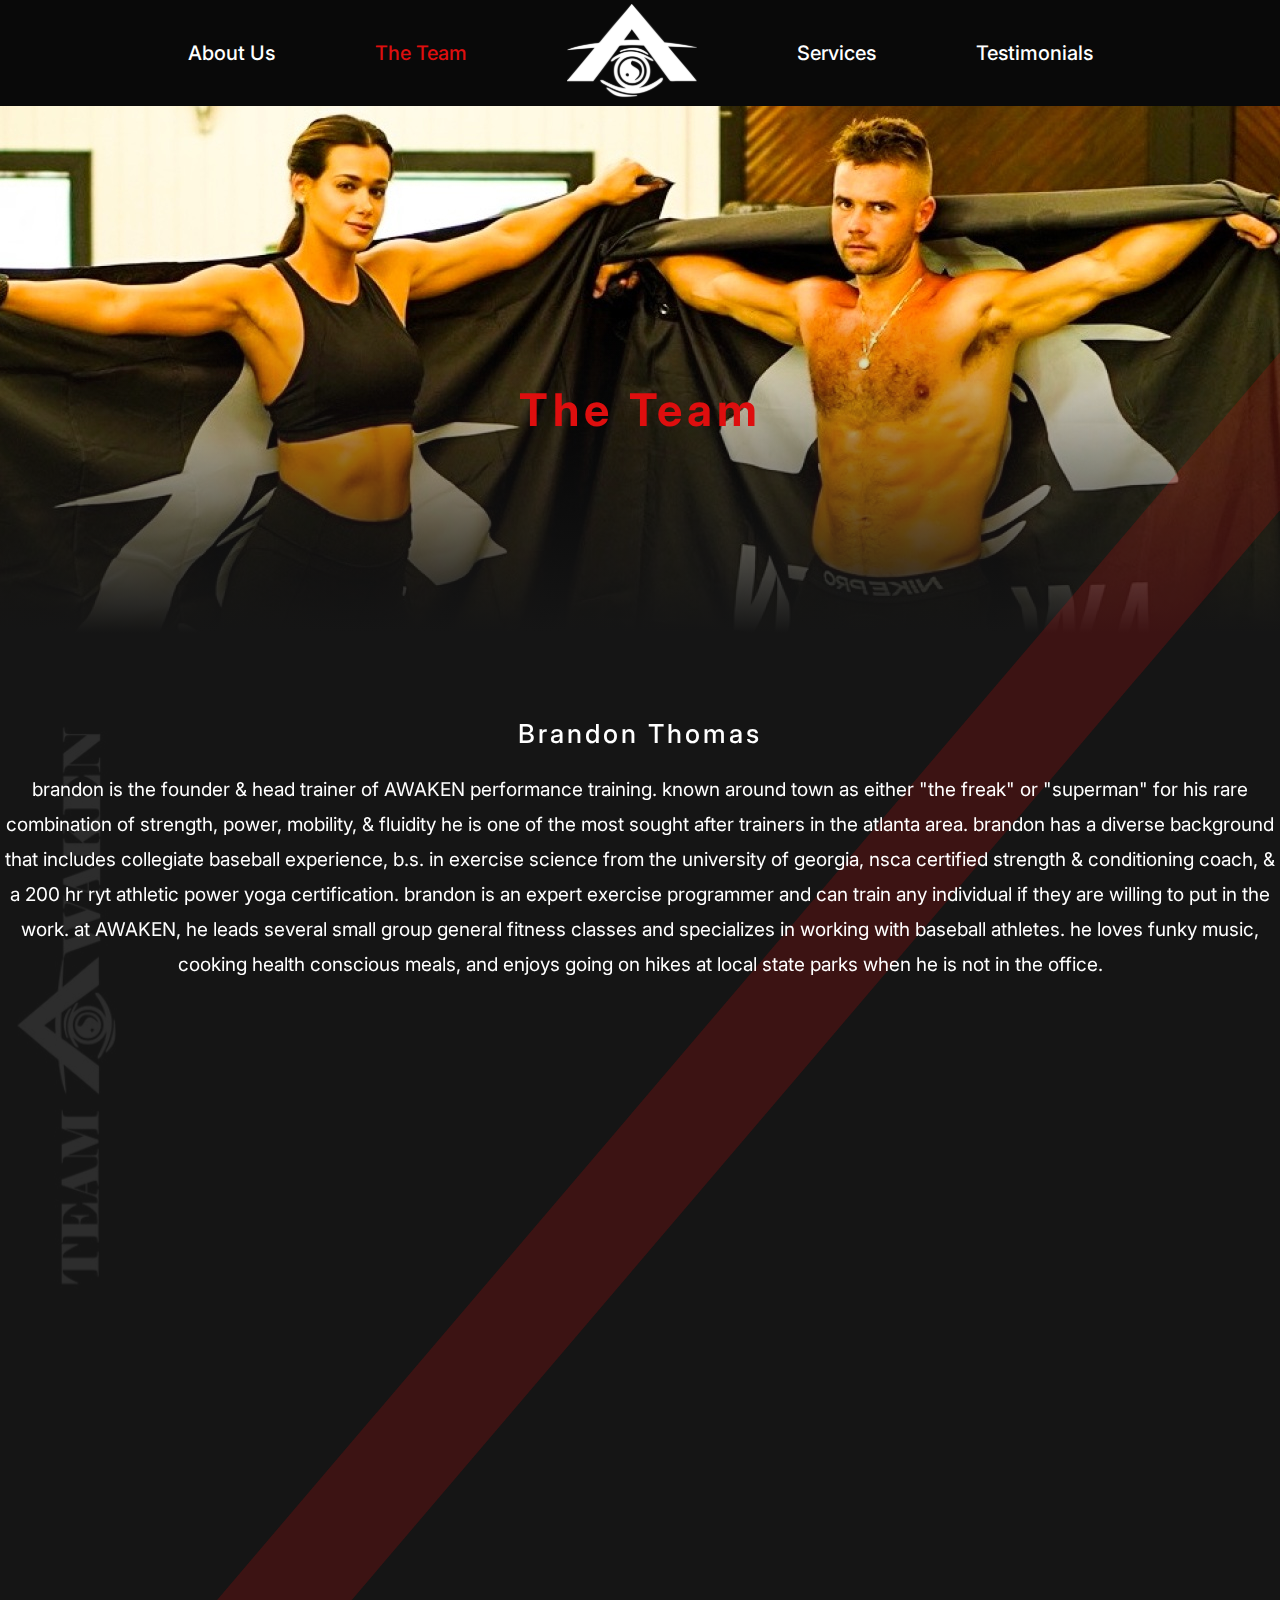
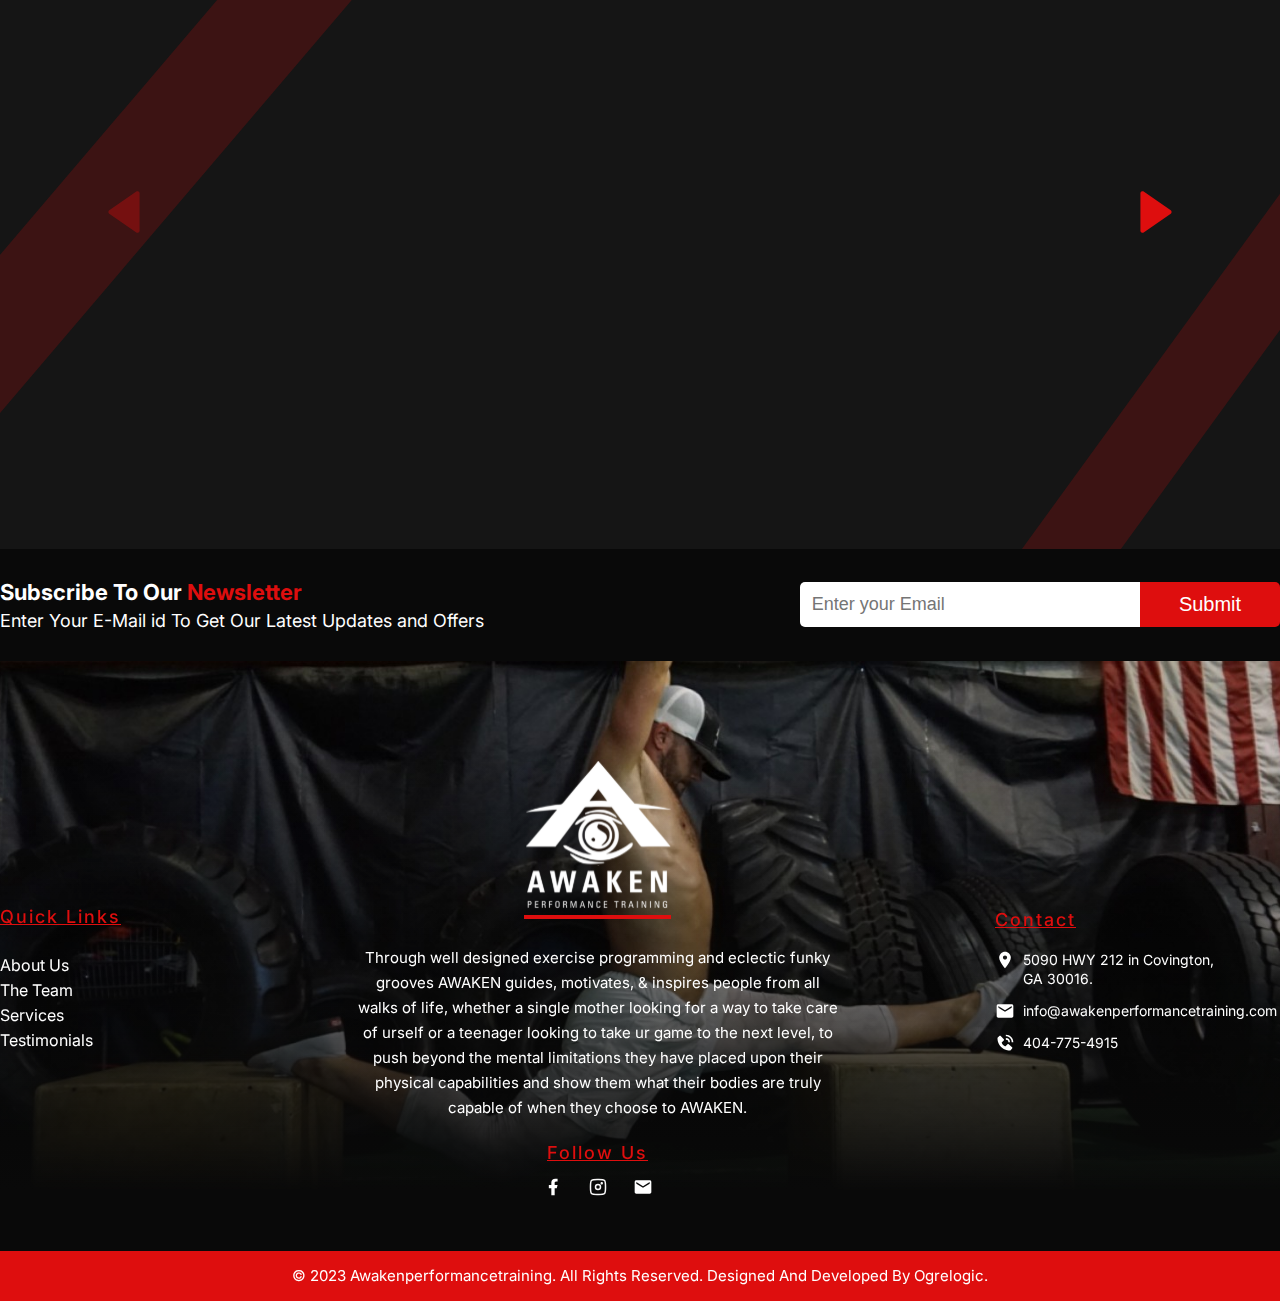
<file: the-team.html>
<!DOCTYPE html>
<html lang="en">

<head>
    <meta charset="UTF-8">
    <meta name="viewport" content="width=device-width, initial-scale=1.0">
    <title>Awaken</title>
    <link rel="icon" type="image/x-icon" href="assets/images/awaken.svg"> 
    <!-- Animations AOS -->
    <link rel="stylesheet" href="https://unpkg.com/aos@next/dist/aos.css" />
    <script src="https://unpkg.com/aos@next/dist/aos.js"></script>
    <!-- Google Fonts  -->
    <link rel="preconnect" href="https://fonts.googleapis.com">
    <link rel="preconnect" href="https://fonts.gstatic.com" crossorigin>
    <link href="https://fonts.googleapis.com/css2?family=Inter:wght@100;200;300;400;500;600;700;800;900&display=swap"
        rel="stylesheet">
    <!-- Bootstrap CDN -->
    <link href="https://cdn.jsdelivr.net/npm/bootstrap@5.3.2/dist/css/bootstrap.min.css" rel="stylesheet"
        integrity="sha384-T3c6CoIi6uLrA9TneNEoa7RxnatzjcDSCmG1MXxSR1GAsXEV/Dwwykc2MPK8M2HN" crossorigin="anonymous">
    <script src="https://cdn.jsdelivr.net/npm/bootstrap@5.3.2/dist/js/bootstrap.bundle.min.js"
        integrity="sha384-C6RzsynM9kWDrMNeT87bh95OGNyZPhcTNXj1NW7RuBCsyN/o0jlpcV8Qyq46cDfL"
        crossorigin="anonymous"></script>
    <link rel="stylesheet" href="https://cdn.jsdelivr.net/npm/swiper@11/swiper-bundle.min.css" />
    <!-- Custom Styles CSS -->
    <link rel="stylesheet" href="assets/css/awaken.css">
    <link rel="stylesheet" href="assets/css/responsive.css">
</head>

<body>
    <!-- header -->
    <header class="site-header">
        <div class="container">
            <nav class="main-navigation">
                <ul class="menu-list">
                    <li class="menu-item"><a href="aboutus.html">About Us</a></li>
                    <li class="menu-item current-menu-item"><a href="the-team.html">The Team</a></li>
                </ul>
                <div class="site-logo">
                    <a href="index.html"><img class="img-fluid" src="assets/images/awaken.svg" alt="Awaken" /></a>
                </div>
                <ul class="menu-list second">
                    <li class="menu-item menu-item-has-children">
                        <a href="services.html">Services</a>
                        <ul class="sub-menu">
                            <li class="menu-item"><a href="general-fitness.html">General Fitness</a></li>
                            <li class="menu-item"><a href="elite-baseball.html">Elite Baseball/Softball Performance </a>
                            </li>
                            <li class="menu-item"><a href="youth-baseball.html">Youth Baseball/Softball Performance </a>
                            </li>
                            <li class="menu-item"><a href="athletic.html">Athletic Performance</a></li>
                            <li class="menu-item"><a href="outdoor.html">Outdoor Batting Cage Rental</a></li>
                        </ul>
                    </li>
                    <li class="menu-item"><a href="testimonials.html">Testimonials</a></li>
                </ul>
            </nav>
            <div class="mobile-header-logo-part">
                <div class="mobile-logo">
                    <a href="index.html"><img class="img-fluid" src="assets/images/awaken.svg" alt="Awaken" /></a>
                </div>
                <div class="mobile-toggle" onclick="hamburger()">
                    <button class="hamburger hamburger-one"></button>
                </div>
            </div>
            <div class="side-mobile-menu" id="sidemenu">
                <ul class="menu-list">
                    <li class="menu-item"><a href="aboutus.html">About Us</a></li>
                    <li class="menu-item current-menu-item"><a href="the-team.html">The Team</a></li>
                    <li class="menu-item">
                        <a href="services.html">Services</a>
                        <ul class="sub-menu">
                            <li class="menu-item"><a href="general-fitness.html">General Fitness</a></li>
                            <li class="menu-item"><a href="elite-baseball.html">Elite Baseball/Softball Performance </a>
                            </li>
                            <li class="menu-item"><a href="youth-baseball.html">Youth Baseball/Softball Performance </a>
                            </li>
                            <li class="menu-item"><a href="athletic.html">Athletic Performance</a></li>
                            <li class="menu-item"><a href="outdoor.html">Outdoor Batting Cage Rental</a></li>
                        </ul>
                    </li>
                    <li class="menu-item"><a href="testimonials.html">Testimonials</a></li>
                </ul>
            </div>
        </div>
    </header>
    <div class="margin-top"></div>
    <!-- header -->

    <section class="banner-section" style="background-image: url(assets/images/team-banner.jpg);">
        <h1 class="banner-heading">The Team</h1>
        <div class="banner-stripe" data-aos="slide-down">
            <img class="img-fluid" src="assets/images/about-red-stripe1.svg" alt="...">
        </div>
    </section>

    <section class="team-section">
        <div class="team-awaken">
            <img class="img-fluid" src="assets/images/team-awaken.svg" alt="...">
        </div>
        <div class="container">
            <div class="team-content">
                <h2 class="team-heading">Brandon Thomas</h2>
                <p class="team-description">
                    brandon is the founder & head trainer of AWAKEN performance training. known around town as either "the freak" or "superman" for his rare combination of strength, power, mobility, & fluidity he is one of the most sought after trainers in the atlanta area. brandon has a diverse background that includes collegiate baseball experience, b.s. in exercise science from the university of georgia, nsca certified strength & conditioning coach, & a 200 hr ryt athletic power yoga certification. brandon is an expert exercise programmer and can train any individual if they are willing to put in the work. at AWAKEN, he leads several small group general fitness classes and specializes in working with baseball athletes. he loves funky music, cooking health conscious meals, and enjoys going on hikes at local state parks when he is not in the office.
                </p>
                <ul class="team-imgs">
                    <li data-aos="fade-down"><img class="img-fluid" src="assets/images/team1.jpg" alt="team-img"></li>
                    <li data-aos="fade-down"><img class="img-fluid" src="assets/images/team2.jpg" alt="team-img"></li>
                </ul>
            </div>
        </div>
    </section>

    <section class="testimonial-section">
        <div class="container">
            <div class="testimonial-box">
                <h4 class="testimonial-heading" data-aos="fade-down">Testimonials</h4>
                <div class="swiper myTestimonial">
                    <div class="swiper-wrapper">
                        <div class="swiper-slide" data-aos="fade-down">
                            <iframe width="560" height="315"
                                src="https://www.youtube.com/embed/it8ExwmPQy0?si=fuuld65yt0rt4pKp"
                                title="YouTube video player" frameborder="0"
                                allow="accelerometer; autoplay; clipboard-write; encrypted-media; gyroscope; picture-in-picture; web-share"
                                allowfullscreen></iframe>
                        </div>
                        <div class="swiper-slide" data-aos="fade-down">
                            <iframe width="560" height="315"
                                src="https://www.youtube.com/embed/BEjeKMW8Gr0?si=hGHogIszC45ZO8DX"
                                title="YouTube video player" frameborder="0"
                                allow="accelerometer; autoplay; clipboard-write; encrypted-media; gyroscope; picture-in-picture; web-share"
                                allowfullscreen></iframe>
                        </div>
                        <div class="swiper-slide" data-aos="fade-down">
                            <iframe width="560" height="315" src="https://www.youtube.com/embed/rwReol91GUU?si=X1LhUWFSJMsmKJoK" title="YouTube video player" frameborder="0" allow="accelerometer; autoplay; clipboard-write; encrypted-media; gyroscope; picture-in-picture; web-share" allowfullscreen></iframe>
                        </div>
                        <div class="swiper-slide" data-aos="fade-down">
                            <iframe width="560" height="315" src="https://www.youtube.com/embed/Y0OfeOsMEqU?si=yQrG3bKKm7tM-LuN" title="YouTube video player" frameborder="0" allow="accelerometer; autoplay; clipboard-write; encrypted-media; gyroscope; picture-in-picture; web-share" allowfullscreen></iframe>
                        </div>
                    </div>
                    <div class="swiper-button-next" style="background-image: url(assets/images/slide-next.svg);"></div>
                    <div class="swiper-button-prev" style="background-image: url(assets/images/slide-prev.svg);"></div>
                </div>
            </div>
        </div>
    </section>

    <!-- footer -->
    <footer class="site-footer">
        <div class="newsletter-service">
            <div class="container">
                <div class="newsletter_box">
                    <div class="newsletter_content">
                        <h6 class="newsletter_heading">Subscribe To Our <span>Newsletter</span> </h6>
                        <p class="newsletter_subheading">Enter Your E-Mail id To Get Our Latest Updates and Offers</p>
                    </div>
                    <div class="newsletter_form">
                        <form>
                            <input type="email" placeholder="Enter your Email" required>
                            <input type="submit" value="Submit">
                        </form>
                    </div>
                </div>
            </div>
        </div>
        <div class="main-footer" style="background-image: url(assets/images/footer-bg.jpg);">
            <div class="container">
                <div class="footer_box">
                    <div class="footer-wrap quick_links">
                        <h4 class="footer-heading">Quick Links</h4>
                        <ul class="menu-footer-menu">
                            <li><a href="aboutus.html">About Us</a></li>
                            <li><a href="the-team.html">The Team</a></li>
                            <li><a href="services.html">Services</a></li>
                            <li><a href="testimonials.html">Testimonials</a></li>
                        </ul>
                    </div>
                    <div class="footer_logo">
                        <a href="index.html"><img class="img-fluid" src="assets/images/footer-logo.svg"
                                alt="Awaken"></a>
                        <p class="description">
                            Through well designed exercise programming and eclectic funky grooves AWAKEN guides,
                            motivates, & inspires people from all walks of life, whether a single mother looking for a
                            way to take care of urself or a teenager looking to take ur game to the next level, to push
                            beyond the mental limitations they have placed upon their physical capabilities and show
                            them what their bodies are truly capable of when they choose to AWAKEN.
                        </p>
                        <h4 class="footer-heading">Follow Us</h4>
                        <ul class="social_links">
                            <li><a href="https://www.facebook.com/awakenperfomancetraining/" target="_blank"><img class="img-fluid" src="assets/images/facebook.svg"
                                        alt="Facebook"></a></li>
                            <li><a href="https://www.instagram.com/awakenperformance/" target="_blank"><img class="img-fluid" src="assets/images/instagram.svg"
                                        alt="Instagram"></a></li>
                            <li><a href="mailto:info@awakenperformancetraining.com"><img class="img-fluid"
                                        src="assets/images/mail.svg" alt="Mail"></a></li>
                        </ul>
                    </div>
                    <div class="footer-wrap">
                        <h4 class="footer-heading">Contact</h4>
                        <ul class="contact-list">
                            <li>
                                <a href="https://maps.app.goo.gl/WanoDs5P4hdm2Len6">
                                    <img class="img-fluid" src="assets/images/location.svg" alt="location">5090 HWY 212
                                    in Covington, GA 30016.
                                </a>
                            </li>
                            <li>
                                <a href="mailto:info@awakenperformancetraining.com">
                                    <img class="img-fluid" src="assets/images/mail.svg"
                                        alt="mail">info@awakenperformancetraining.com
                                </a>
                            </li>
                            <li>
                                <a href="tel:404-775-4915">
                                    <img class="img-fluid" src="assets/images/call.svg" alt="call">404-775-4915
                                </a>
                            </li>
                        </ul>
                    </div>
                </div>
            </div>
        </div>
        <div class="copyright">
            <div class="container">
                <p>© 2023 Awakenperformancetraining. All Rights Reserved. Designed And Developed By <a
                        href="https://ogrelogic.com" target="_blank">Ogrelogic</a>.
                </p>
            </div>
        </div>
    </footer>
    <!-- footer -->

    <script src="https://cdn.jsdelivr.net/npm/swiper@11/swiper-bundle.min.js"></script>
    <script src="https://ajax.googleapis.com/ajax/libs/jquery/3.7.1/jquery.min.js"></script>
    <script src="assets/js/awaken.js"></script>
</body>

</html>
</file>
<file: assets/css/awaken.css>
*,
*:before,
*:after {
    margin: 0;
    padding: 0;
    box-sizing: inherit;
}
html {
    box-sizing: border-box;
}
body {
    scroll-behavior: smooth;
    -webkit-font-smoothing: antialiased;   
    font-family: 'Inter', sans-serif;
}
h1,
h2,
h3,
h4,
h5,
h6,
ul,
ol,
li,
a,
p {
    margin: 0;
    padding: 0;
}
ul {
    list-style: none;
}
a {
    text-decoration: none;
}
p {
    font-size: 1rem;
    line-height: 1.5;
}
.preview_screen {
    position: fixed;
    top: 0;
    left: 0;
    width: 100%;
    height: 100vh;
    z-index: 9999;
}
.preview_screen img {
    width: 100%;
    height: 100%;
    object-fit: cover;
}
.site-header {
    background: #090909;
    position: fixed;
    top: 0px;
    z-index: 99;
    width: 100%;
    padding: 4px 0;
    transition: all .4s ease-in-out;
}
.site-header.gredient, .site-header .main-navigation ul li .sub-menu.gredient {
    background: #000000a1;
    backdrop-filter: blur(60px);
    -webkit-backdrop-filter: blur(60px);
}
.margin-top {
    margin-top: 102px;
}
.mobile-header-logo-part {
    display: none;
}
.site-header .main-navigation {
    max-width: 1014px;
    width: 100%;
    margin: 0 auto;
    display: flex;
    gap: 100px;
    align-items: center;
    justify-content: center;
    animation-name: slideDown;
    animation-duration: 3s;
}
.site-header .main-navigation ul {
    display: flex;
    gap: 100px;
}
.site-header .main-navigation li {
    position: relative;
}
.site-header li a {
    color: #FFF;
    font-size: 25px;
    font-style: normal;
    font-weight: 500;
    line-height: normal;
    transition: all .4s ease-in-out;
}
.site-header li a:hover, .site-header .main-navigation ul li .sub-menu li a:hover {
    color: #DE0E0E;
}
.site-header .main-navigation ul li .sub-menu {
    display: none;
    flex-direction: column;
    gap: 0;
    width: 250px;
    background: #090909;
    padding: 18px 16px 8px 12px;
    border-radius: 10px;
    position: absolute;
    top: 100%;
    left: 0;
    padding-top: 36px;
    transform: translateX(-25%);
}
.site-header .main-navigation ul li .sub-menu li {
    margin: 4px 0;
    padding-bottom: 7px;
}
.site-header .main-navigation ul li .sub-menu li a {
    color: #FFF;
    font-size: 20px;
    font-weight: 400;
}
.site-header .main-navigation ul li .sub-menu .menu-item.current-menu-item a {
    color: #DE0E0E;
}
.site-header .main-navigation ul li .sub-menu li:after {
    content: '';
    position: absolute;
    bottom: 0;
    height: 1px;
    width: 100%;
    background: #fff;
    left: 0;
}
.site-header .main-navigation ul li .sub-menu li:last-child:after {
    content: none;
}
.site-header .main-navigation li.menu-item-has-children:hover .sub-menu {
    display: flex;
}
.mobile-header-logo-part {
    align-items: center;
    justify-content: space-between;
}
.mobile-toggle {
    width: 100%;
    max-width: 35px;
}
.hamburger {
    top: 50%;
    width: 32px;
    height: 2px;
    background: #fff;
    position: relative;
    box-shadow: 0 2px 5px rgba(0, 0, 0, .2);
    z-index: 1;
    outline: none;
    border: none;
    margin-bottom: 16px;
    transition: .4s;
}
.hamburger-one:before, .hamburger-one:after {
    content: '';
    position: absolute;
    left: 0;
    width: 32px;
    height: 2px;
    background: #fff;
    box-shadow: 0 2px 5px rgba(0, 0, 0, 0.2);
    transition: 0.5s;
}
.hamburger:before {
    top: -10px;
}
.hamburger:after {
    top: 10px;
}
.hamburger.rotate {
    background: rgba(0,0,0,0);
    box-shadow: none;
}
.hamburger.rotate.hamburger-one:before {
    top: 0;
    transform: rotate(45deg);
}
.hamburger.rotate.hamburger-one::after {
    top: 0;
    transform: rotate(135deg);
}
.mobile-logo {
    width: 100%;
    max-width: 90px;
}
.side-mobile-menu {
    position: fixed;
    right: 0px;
    top: 72px;
    height: 100%;
    width: 0px;
    background-color: #090909;
    color: rgba(255, 255, 255, 1);
    transition-duration: 500ms;
}
.side-mobile-menu.showMenu {
    width: 320px;
}
.side-mobile-menu ul {
    display: flex;
    flex-direction: column;
    gap: 10px;
    padding: 0 20px;
}
.side-mobile-menu ul li {
    padding: 10px 0;
}
.side-mobile-menu ul li .sub-menu {
    padding: 16px 10px 0;
}
.side-mobile-menu ul li .sub-menu li {
    padding: 4px 0;
}
.side-mobile-menu ul li a {
    display: block;
    white-space: nowrap;
}
.side-mobile-menu ul li .sub-menu li a {
    font-size: 15px;
}
.menu-item.current-menu-item > a {
    color: #DE0E0E;
}
.newsletter-service {
    background: #090909;
    padding: 30px 0;
}
.newsletter_box {
    display: flex;
    justify-content: space-between;
    align-items: center;
}
.newsletter_heading {
    color: #FFF;
    font-size: 30px;
    font-weight: 700;
    line-height: normal;
    margin-bottom: 5px;
}
.newsletter_heading span {
    color: #DE0E0E;
}
.newsletter_subheading {
    color: #FFF;
    font-size: 25px;
    font-weight: 400;
    line-height: normal;
}
.newsletter_form form {
    display: flex;
    justify-content: start;
}
.newsletter_form input[type='email'] {
    color: rgba(15, 15, 15, 1);
    font-size: 20px;
    font-weight: 400;
    line-height: normal;
    padding: 12px 12px;
    outline: none;
    border-radius: 5px 0px 0px 5px;
    background: #FFF;
    border: none;
    width: 362px;
}
.newsletter_form input[type='submit'] {
    border-radius: 0px 5px 5px 0px;
    background: #DE0E0E;
    padding: 9px 28px;
    border: none;
    outline: none;
    color: #FFF;
    font-size: 25px;
    font-weight: 500;
    max-width: 140px;
    width: 100%;
    line-height: normal;
    transition: all .4s ease-in-out;
}
.copyright {
    background: #DE0E0E;
    padding: 10px 0;
    text-align: center;
} 
.copyright p {
    color: #FFF;
    text-align: center;
    font-size: 18px;
    font-weight: 400;
    line-height: 30px;
}
.copyright p a {
    color: #FFF;
}
.copyright p a:hover {
    text-decoration: underline;
}
.footer_box {
    display: flex;
    justify-content: space-between;
    align-items: center;
    position: relative;
    z-index: 2;
}
.footer-wrap {
    display: flex;
    flex-direction: column;
    gap: 20px;
}
.menu-footer-menu {
    padding-top: 8px;
}
.contact-list {
    display: flex;
    flex-direction: column;
    gap: 12px;
}
.contact-list li:first-child {
    max-width: 220px;
    width: 100%;
}
.footer-heading {
    color: #DE0E0E;
    font-size: 20px;
    font-style: normal;
    font-weight: 500;
    line-height: normal;
    letter-spacing: 2px;
    text-decoration-line: underline;
}
.menu-footer-menu li {
    margin-bottom: 5px;
}
.menu-footer-menu li a {
    color: #FFF;
    font-size: 20px;
    font-weight: 400;
    line-height: normal;
    transition: all .4s ease-in-out;
}
.menu-footer-menu li a:hover, .contact-list li a:hover {
    color: #DE0E0E;
}
.contact-list li a {
    display: flex;
    align-items: start;
    gap: 8px;
    color: #FFF;
    font-size: 14px;
    font-style: normal;
    font-weight: 400;
    line-height: 1.4;
    transition: all .4s ease-in-out;
}
.footer_logo {
    max-width: 585px;
    width: 100%;
    display: flex;
    flex-direction: column;
    align-items: center;
    gap: 14px;
}
.footer_logo .description {
    color: #FFF;
    text-align: center;
    font-size: 18px;
    font-weight: 400;
    line-height: 25px;
    padding: 8px 0;
}
.footer_logo .social_links {
    display: flex;
    gap: 25px;
}
.main-footer {
    padding: 135px 0 50px;
    background-size: cover;
    position: relative;
    background-repeat: no-repeat;
    background-position: center;
}
.main-footer:after {
    content: '';
    position: absolute;
    bottom: 0;
    left: 0;
    width: 100%;
    height: 500px;
    z-index: 1;
    background: linear-gradient(180deg, rgba(15, 15, 15, 0.00) 0%, #090909 88.02%);
}
.footer-wrap {
    max-width: 300px;
    width: 100%;
}
.home-banner {
    height: 100vh;
    overflow: hidden;
    position: relative;
    margin-bottom: 0;
}
.home-banner video {
    width: 100%;
}
.home-banner:after {
    content: '';
    position: absolute;
    bottom: 0;
    left: 0;
    width: 100%;
    height: 500px;
    z-index: 1;
    background: linear-gradient(180deg, rgba(15, 15, 15, 0.00) 0%, #151515 79.17%);
}
.home-banner-box {
    max-width: 650px;
    width: 100%;
    position: relative;
    z-index: 10;
}
.home-banner-heading {
    position: relative;
    padding-bottom: 16px;
    animation-name: slideDown;
    animation-duration: 4s;
}
.home-banner-heading:after {
    content: '';
    position: absolute;
    left: 0;
    bottom: 0;
    width: 100%;
    height: 10px;
    background: #DE0E0E;
    animation-name: slideLeft;
    animation-duration: 4s;
    transition: all .2s ease-in-out;
}
.container-overlay {
    position: absolute;
    left: 0;
    top: 0;
    width: 100%;
    height: 100%;
    display: flex;
    align-items: center;
    z-index: 2;
}
.home-banner-subheading {
    color: #FFF;
    font-size: 30px;
    font-weight: 400;
    line-height: normal;
    letter-spacing: 2.4px;
    padding: 20px 0;
    animation-name: slideUp;
    animation-duration: 4s;
    transition: all .2s ease-in-out;
}
.home-banner-link {
    padding: 15px 40px;
    border-radius: 10px;
    background: #DE0E0E;
    color: #FFF;
    text-align: center;
    font-size: 18px;
    font-weight: 600;
    line-height: normal;
    letter-spacing: 1.26px;
    text-transform: uppercase;
    display: inline-block;
    margin-top: 28px;
    transition: all .4s ease-in-out;
}
.home-banner-link:hover, .video-banner-link:hover {
    background: #de0e0e9e;
}
.features-section {
    background: #151515;
    padding: 20px 0 80px;
}
.services_list {
    display: flex;
    flex-wrap: wrap;
    gap: 50px;
}
.services_list li.red, .services_list li.black {
    border-radius: 30px;
    max-width: 350px;
    width: 100%;
    height: 250px;
    display: flex;
    align-items: center;
    justify-content: center;
    transition: all 1s ease-in-out;
}
.services_list li.red {
    background: #DE0E0E;
}
.services_list li.black {
    background: transparent;
}
.services_list li a {
    text-align: center;
    width: 100%;
    height: 100%;
    display: flex;
    justify-content: center;
    align-items: center;
    flex-direction: column;
}
.services_list li a .service_list_heading {
    font-size: 30px;
    font-weight: 700;
    line-height: normal;
    max-width: 300px;
    width: 100%;
}
.services_list li.red .icon .white-img {
    display: inline-block;
}
.services_list li.red .icon .red-img {
    display: none;
}
.services_list li.black .icon .red-img {
    display: inline-block;
}
.services_list li.black .icon .white-img {
    display: none;
}
.services_list li.red:hover .red-img  {
    display: inline-block;
}
.services_list li.red:hover .white-img {
    display: none;
}
.services_list li.black:hover .white-img {
    display: inline-block;
}
.services_list li.black:hover .red-img {
    display: none;
}
.services_list li:hover .service_list_heading {
    animation-name: fadeIn;
    animation-duration: 2s;
}
.services_list li img {
    margin: 0 auto;
    animation-name: fadeIn;
    animation-duration: 2s;
}
.services_list li a .service_list_heading {
    font-size: 30px;
    font-weight: 700;
    line-height: normal;
    max-width: 300px;
    width: 100%;
    color: #FFF;
    margin-top: 30px;
}
.services_list li.red:hover {
    background: transparent;
}
.services_list li.black:hover {
    background: rgba(222, 14, 14, 0.20);
}
.icon img {
    width: 60px;
    height: 60px;
}
.welcome_section {
    position: relative;
    background: #151515;
    padding: 100px 0;
}
.welcome_box, .site-footer, .team-content, .testimonial-wrapper, .services-box {
    position: relative;
    z-index: 1;
}
.welcome_heading {
    color: #FFF;
    text-align: center;
    font-family: Inter;
    font-size: 30px;
    font-style: normal;
    font-weight: 700;
    line-height: 41px;
    letter-spacing: 3px;
    max-width: 612px;
    width: 100%;
    margin: 0 auto 35px;
}
.welcome_heading span {
    color: #DE0E0E;
}
.welcome_description {
    color: #FFF;
    text-align: center;
    font-size: 22px;
    font-weight: 400;
    line-height: 32px;
    max-width: 1262px;
    margin: 0 auto;
}
.red-stripe {
    position: absolute;
    top: -120px;
    right: 0;
    z-index: 0;
}
.mission-section {
    background: #151515;
    background-repeat: no-repeat;
    background-size: 39%;
    background-position-x: 92%;
    background-position-y: 140px;
    padding: 70px 0 100px;
}
.mission-box {
    position: relative;
    z-index: 1;
    display: flex;
    justify-content: start;
    gap: 140px;
    align-items: center;
}
.mission-img {
    max-width: 627px;
    width: 100%;
}
.mission-content {
    max-width: 791px;
    width: 100%;
}
.mission-heading {
    color: #FFF;
    font-size: 30px;
    font-weight: 700;
    line-height: normal;
    letter-spacing: 3px;
    margin-bottom: 20px;
}
.mission-heading span, .mission-content p span {
    color: #DE0E0E;
}
.mission-content p {
    color: #FFF;
    font-family: Inter;
    font-size: 22px;
    font-style: normal;
    font-weight: 400;
    line-height: 32px;
}
.testimonial-section {
    padding: 40px 0 200px;
    background: #151515;
    overflow: hidden;
}
.testimonial-box {
    position: relative;
    z-index: 1;
    max-width: 1100px;
    width: 100%;
    margin: 0 auto;
}
.testimonial-heading {
    color: #FFF;
    text-align: center;
    font-size: 30px;
    font-weight: 700;
    line-height: normal;
    letter-spacing: 3px;
    margin-bottom: 60px;
}
.testimonial-box .myTestimonial iframe {
    max-width: 900px !important;
    width: 100%;
    height: 460px !important;
    border-radius: 30px;
    overflow: hidden;
}
.testimonial-box .myTestimonial .swiper-slide {
    display: flex;
    justify-content: center;
    padding: 10px 0;
}
.testimonial-box .myTestimonial .swiper-button-next, .testimonial-box .myTestimonial .swiper-button-prev {
    background-size: cover;
    color: transparent;
    width: 50px;
    height: 50px;
}
.right_following {
    width: 69px;
    height: 121px;
    position: fixed;
    display: grid;
    z-index: 999;
    right: 0;
    top: 40%;
    align-items: center;
    background-color: #DE0E0E;
    border-radius: 5px 0px 0px 5px;
    transform: translateX(55px);
    transition: all 0.3s;
}
.right_following:hover {
    transform: translateX(0px);
}
.right_following:hover .right-arrow {
    transform: rotate(180deg);
}
.right-arrow {
    position: absolute;
    left: -15px;
    z-index: 0;
    background-color: transparent;
    border-radius: 50%;
}
.following_icons ul {
    display: flex;
    flex-direction: column;
    gap: 12px;
    justify-content: center;
}
.following_icons, .following_icons ul {
    margin-bottom: 0;
    height: 100%;
}
.following_icons ul li a {
    display: block;
    text-align: center;
}
.testimonial-section .testimonial-box:after {
    content: '';
    position: absolute;
    right: -200px;
    top: 12%;
    width: 102px;
    height: 1000px;
    background: rgba(222, 14, 14, 0.20);
    transform: rotate(40deg);
}
.banner-section {
    height: 614px;
    display: flex;
    justify-content: center;
    align-items: center;
    flex-direction: column;
    gap: 30px;
    position: relative;
    background-size: cover;
    background-repeat: no-repeat;
    background-position: center;
    animation-name: fadeBanner;
    animation-duration: 2s;
}
.banner-heading {
    color: #DE0E0E;
    text-align: center;
    font-size: 50px;
    font-weight: 700;
    line-height: 41px;
    letter-spacing: 5px;
    position: relative;
    z-index: 1;
    animation-name: fadeDown;
    animation-duration: 4s;
}
.banner-section:before {
    content: '';
    position: absolute;
    bottom: 0;
    left: 0;
    width: 100%;
    height: 400px;
    background: linear-gradient(180deg, rgba(15, 15, 15, 0.00) 0%, #151515 79.17%);
}
.about-content {
    background: #151515;
}
.about-description {
    color: #FFF;
    text-align: center;
    font-size: 25px;
    font-weight: 400;
    line-height: 35px;
    max-width: 1100px;
    margin: 0 auto;
    padding-top: 10px;
    padding-bottom: 8px;
}
.about-imgs {
    display: flex;
    gap: 36px;
    padding: 50px 0 0;
}
.about-imgs li, .team-imgs li, .imgs-flex ul li, .base-img  {
    border-radius: 30px;
    border: 3px solid #DE0E0E;
    overflow: hidden;
}
.about-imgs li img, .team-imgs li img, .imgs-flex ul li img, .outdoor-gallery-img img, .base-img img {
    width: 101%;
    height: 101%;
    object-fit: cover;
}
.base-img {
    min-width: 200px;
    height: 262px;
}
.about-imgs li {
    max-width: 400px;
    height: 360px;
}
.imgs-flex ul li {
    max-width: 260px;
    height: 260px;
}
.stories-section {
    background: #151515;
    padding-top: 50px;
}
.stories-list {
    display: flex;
    flex-wrap: wrap;
    gap: 33px;
}
.overlay-success {
    background: #09090991;
    padding: 50px 0 70px;
    position: relative;
}
.stories-list li {
    max-width: 369px;
    width: 100%;
    height: 355px;
    overflow: hidden;
}
.stories-list li img {
    width: 100%;
    height: 100%;
    object-fit: cover;
}
.story-heading {
    color: #FFF;
    text-align: center;
    font-size: 30px;
    font-weight: 700;
    line-height: 41px;
    letter-spacing: 3px;
    margin-bottom: 80px;
}
.about-welcome {
    background: #151515;
    padding: 100px 0 80px;
}
.banner-stripe {
    position: absolute;
    right: 0;
    top: 220px;
    z-index: 0;
}
.about-box {
    position: relative;
    z-index: 1;
}
.features-box {
    position: relative;
    z-index: 1;
}
.story-stripe {
    position: absolute;
    right: 0%;
    top: -62%;
    z-index: 0;
}
.success-box {
    position: relative;
    z-index: 1;
}
.team-section {
    background: #151515;
}
.team-heading {
    color: #FFF;
    text-align: center;
    font-size: 30px;
    font-weight: 500;
    line-height: 41px;
    letter-spacing: 3px;
    margin-bottom: 20px;
}
.team-description {
    color: #FFF;
    text-align: center;
    font-size: 25px;
    font-weight: 400;
    line-height: 35px;
    max-width: 1344px;
    margin: 10px auto 80px;
}
.team-section {
    background: #151515;
    padding: 0 0 100px;
}
.team-imgs {
    display: flex;
    justify-content: center;
    gap: 72px;
}
.team-imgs li {
    max-width: 412px;
    height: 365px;
}
.team-awaken img {
    mix-blend-mode: screen;
}
.team-awaken {
    position: absolute;
    left: 16px;
}
.testimonial-content {
    background: #151515;
    padding: 0 0 90px;
}
.testimonial-description {
    color: #FFF;
    text-align: center;
    font-size: 22px;
    font-weight: 400;
    line-height: 35px;
    max-width: 1250px;
    width: 100%;
    margin: 0 auto 40px;
}
.testimonials-list {
    display: flex;
    flex-wrap: wrap;
    gap: 88px;
    justify-content: center;
    padding: 40px 0;
}
.testimonials-list li {
    max-width: 490px !important;
    overflow: hidden;
    width: 100%;
    height: 250px;
    border-radius: 20px;
}
.testimonials-list li iframe {
    width: 100% !important;
    height: 100% !important;
}
.services-content, .youth-section {
    background: #151515;
}
.service-description {
    color: #FFF;
    text-align: center;
    font-size: 25px;
    font-weight: 400;
    line-height: 35px;
    max-width: 956px;
    margin: 0 auto 60px;
}
.slider-wrapper {
    display: flex;
    gap: 32px;
}
.our-service-slider {
    position: relative;
    padding: 10px 0;
}
.slide-box span {
    position: absolute;
    top: 50%;
    left: 50%;
    transform: translate(-50%, -50%);
    display: inline-block;
    text-align: center;
    color: #FFF;
    font-size: 25px;
    font-weight: 700;
    line-height: normal;
    max-width: 250px;
    width: 100%;
    z-index: 1;
}
.our-service-slider .ourServices {
    max-width: 1440px;
    width: 100%;
    margin: 0 auto;
    position: static;
}
.slide-box {
    position: relative;
    overflow: hidden;
    border-radius: 30px;
    border: 3px solid #DE0E0E;
}
.slide-box {
    max-width: 365px;
    height: 320px;
}
.slide-box img {
    width: 100%;
    height: 100%;
    object-fit: cover;
}
.slide-box::after {
    content: '';
    position: absolute;
    top: 0;
    left: 0;
    width: 100%;
    height: 100%;
    background: rgba(0,0,0,.5);
    z-index: 0;
}
.our-service-slider .swiper-button-next, .our-service-slider .swiper-button-prev {
    color: transparent;
    width: 50px;
    height: 50px;
}
.our-service-slider .swiper-button-next::after, .our-service-slider .swiper-button-prev::after {
    content: none;
}
.our-service-slider .swiper-button-prev, .our-service-slider .swiper-rtl .swiper-button-next {
    left: -10px;
}
.our-service-slider .swiper-button-next, .our-service-slider .swiper-rtl .swiper-button-prev {
    right: -10px;
}
.services-flex {
    display: flex;
    align-items: center;
}
.services-flex .services-img, .services-flex .services-list {
    max-width: 50%;
    width: 100%;
}
.services-list li {
    list-style: disc;
    color: #fff;
}
.services-list {
    padding-left: 100px;
    display: flex;
    flex-direction: column;
    gap: 40px;
}
.services-list li {
    list-style: disc;
    color: #FFF;
    font-size: 30px;
    font-weight: 700;
    line-height: normal;
    transition: all .4s ease-in-out;
}
.services-list li a {
    color: inherit;
    transition: all .4s ease-in-out;
}
.services-list li:hover {
    color: #DE0E0E;
}
.services-img {
    text-align: center;
}
.our-services {
    position: relative;
    padding: 130px 0;
    background-repeat: no-repeat;
    background-size: auto;
    background-position: right;
}
.our-service-heading {
    color: #FFF;
    text-align: center;
    font-size: 30px;
    font-weight: 700;
    line-height: normal;
    letter-spacing: 3px;
    margin-bottom: 70px;
}
.our-service-stripe, .outdoor-gallery-stripe {
    position: absolute;
    right: 0;
    top: 170%;
}
.video-banner {
    position: relative;
}
.video-wrapper {
    height: 614px;
    overflow: hidden;
}
.video-banner video {
    width: 100%;
}
.video-overlay {
    position: absolute;
    top: 0;
    left: 0;
    width: 100%;
    height: 100%;
    display: flex;
    align-items: center;
    justify-content: center;
}
.video-banner::after {
    content: '';
    position: absolute;
    bottom: 0;
    left: 0;
    width: 100%;
    height: 490px;
    background: linear-gradient(180deg, rgba(15, 15, 15, 0.00) 0%, #151515 79.17%);
}
.video-banner-box {
    text-align: center;
}
.video-banner-box {
    text-align: center;
    position: relative;
    z-index: 2;
}
.video-banner-link {
    border-radius: 10px;
    padding: 15px 45px;
    display: inline-block;
    background: #DE0E0E;
    color: #FFF;
    text-align: center;
    font-size: 18px;
    font-weight: 600;
    line-height: normal;
    letter-spacing: 1.26px;
    text-transform: uppercase;
    animation-name: slideUp;
    animation-duration: 4s;
    position: relative;
    z-index: 2;
    transition: all .4s ease-in-out;
}
.video-banner-heading {
    color: #DE0E0E;
    text-align: center;
    font-family: Inter;
    font-size: 50px;
    font-style: normal;
    font-weight: 700;
    line-height: 50px;
    letter-spacing: 5px;
    margin: 0 auto 40px;
    max-width: 640px;
    width: 100%;
    animation-name: slideDown;
    animation-duration: 4s;
}
.general-fitness-content {
    background: #151515;
}
.imgs-flex {
    display: flex;
    flex-direction: column;
    gap: 20px;
}
.imgs-flex ul {
    display: flex;
    gap: 26px;
}
.general-description {
    color: #FFF;
    text-align: center;
    font-size: 25px;
    font-weight: 400;
    line-height: 35px;
    max-width: 1046px;
    width: 100%;
    margin: 0 auto 60px;
}
.general-box {
    display: flex;
    gap: 157px;
    max-width: 1365px;
    width: 100%;
    margin: 0 auto;
    padding: 10px 0 80px;
}
.general-feature-box {
    max-width: 700px;
    width: 100%;
}
.general-feature {
    margin-bottom: 50px;
}
.general-feature h4 {
    color: #FFF;
    font-size: 30px;
    font-weight: 700;
    line-height: normal;
    letter-spacing: 3px;
    margin-bottom: 16px;
}
.general-feature p {
    color: #FFF;
    font-family: Inter;
    font-size: 25px;
    font-style: normal;
    font-weight: 400;
    line-height: 35px;
}
.training-plan-section {
    padding: 50px 0;
    background-repeat: no-repeat;
    background-size: auto;
    position: relative;
    background-color: #151515;
}
.training-plan-section::after {
    content: '';
    background: linear-gradient(270deg, #151515 9.23%, rgba(21, 21, 21, 0.90) 40.83%, rgba(0, 0, 0, 0.00) 100%);
    position: absolute;
    top: 0;
    right: 0;
    width: 100%;
    height: 100%;
}
.training-plan {
    max-width: 438px;
    width: 100%;
    background-size: cover;
    border-radius: 30px;
    padding: 36px 20px 50px;
    text-align: center;
}
.training-plan {
    max-width: 438px;
    width: 100%;
    border-radius: 30px;
    padding: 36px 12px 50px;
    text-align: center;
    background: rgba(222, 14, 14, 0.80);
}
.training-box {
    display: flex;
    gap: 66px;
    max-width: 942px;
    width: 100%;
    margin-left: auto;
    position: relative;
    z-index: 1;
}
.training-plan a {
    max-width: 200px;
    width: 100%;
    background: #FFF;
    border-radius: 10px;
    height: 52px;
    display: flex;
    justify-content: center;
    align-items: center;
    margin: 0 auto;
    margin-top: 20px;
    color: #090909;
    font-size: 18px;
    font-weight: 600;
    line-height: normal;
    letter-spacing: 1.26px;
    text-transform: uppercase;
    transition: all .4s ease-in-out;
}
.training-plan a:hover {
    background: rgba(255,255,255,.7);
}
.training-heading {
    color: #FFF;
    font-size: 25px;
    font-weight: 600;
    line-height: normal;
    margin-bottom: 50px;
}
.session-fee {
    color: #FFF;
    text-align: center;
    font-size: 25px;
    font-weight: 400;
    line-height: normal;
    padding-bottom: 18px;
    border-bottom: 2px solid #FFF;
    margin-bottom: 24px;
}
.complete-plan {
    color: #FFF;
    text-align: center;
    font-size: 25px;
    font-weight: 400;
    line-height: normal;
    padding-bottom: 10px;
}
.session-description {
    color: #FFF;
    text-align: center;
    font-size: 18px;
    font-weight: 400;
    line-height: normal;
}
.mr-b {
    margin-bottom: 50px;
}
.training-videos-section {
    padding: 65px 0;
    background: #151515;
    position: relative;
}
.training-video-heading {
    color: #FFF;
    text-align: center;
    font-size: 30px;
    font-weight: 700;
    line-height: normal;
    letter-spacing: 3px;
    margin-bottom: 35px;
}
.main-video {
    text-align: center;
    padding-bottom: 20px;
}
.main-video iframe, .main-video video {
    border-radius: 30px;
    max-width: 790px !important;
    width: 100% !important;
    height: 395px !important;
}
.para {
    color: #FFF;
    text-align: left;
    font-size: 20px;
    font-weight: 400;
    line-height: normal;
    letter-spacing: 2px;
    padding-left: 15px;
    padding-bottom: 20px;
}
.bb {
    border-bottom: 2px solid #FFF;
}
.videos-slider {
    position: relative;
}
.videos-slider .swiper.myVideos {
    margin: 50px 0 10px;
}
.videos-slider .swiper.myVideos .swiper-slide iframe, .videos-slider .swiper.myVideos .swiper-slide video {
    max-width: 315px !important;
    width: 100% !important;
    height: 190px !important;
    border-radius: 20px;
}
.videos-slider .swiper.myVideos {
    margin: 50px auto 10px;
    max-width: 1410px;
    width: 100%;
    position: static;
}
.videos-slider .swiper.myVideos .swiper-slide::after {
    content: '';
    position: absolute;
    top: 0;
    left: 0;
    width: 100%;
    height: 100%;
    background: rgba(0,0,0,.01);
    z-index: 1;
    cursor: pointer;
}
.videos-slider .swiper.myVideos .swiper-button-next, .videos-slider .swiper.myVideos .swiper-button-prev {
    background-size: cover;
    color: transparent;
    width: 50px;
    height: 50px;
}
.videos-slider .swiper.myVideos .swiper-button-next {
    right: 0;
}
.videos-slider .swiper.myVideos .swiper-button-prev {
    left: 0;
}
.video-stripe {
    position: absolute;
    right: 0;
    top: 220px;
    z-index: 1;
}
.general-description, .general-box, .training-plan-section, .training-videos-box {
    position: relative;
    z-index: 2;
}
.video-slider-stripe {
    position: absolute;
    top: -362px;
    right: 0;
}
.outdoor-about {
    background: #151515;
}
.outdoor-content {
    color: #FFF;
    text-align: center;
    font-size: 25px;
    font-weight: 400;
    line-height: 35px;
    max-width: 1058px;
    width: 100%;
    margin: 0 auto;
    padding-bottom: 40px;
    position: relative;
    z-index: 2;
}
.training-plan-section.outdoor::after {
    background: linear-gradient(270deg, #151515 0%, #151515 50.16%, rgba(0, 0, 0, 0.00) 100%);
}
.outdoor-plan {
    color: #FFF;
    font-size: 20px;
    font-weight: 400;
    line-height: normal;
}
.outdoor-plan span {
    font-weight: 600;
}
.outdoor-price {
    color: #FFF;
    text-align: center;
    font-size: 25px;
    font-weight: 400;
    line-height: normal;
    margin-bottom: 118px;
}
.outdoor-plan.mb-9 {
    margin-bottom: 90px;
}
.outdoor-plan.mb-5 {
    margin-bottom: 50px;
}
.outdoor-gallery-section {
    background: #151515;
    padding: 75px 0;
}
.outdoor-gallery {
    display: grid;
    gap: 90px;
    max-width: 1347px;
    width: 100%;
    margin: 0 auto;
    grid-template-columns: 1fr 1fr 1fr;
    position: relative;
    z-index: 2;
}
.outdoor-gallery-img {
    border-radius: 10px;
    overflow: hidden;
    border: 3px solid #DE0E0E;
}
.elite-section, .baseball-flexbox, .performance-flexbox, .athletic-section {
    background: #151515;
}
.elite-description {
    color: #FFF;
    text-align: center;
    font-size: 25px;
    font-weight: 400;
    line-height: 35px;
    max-width: 1290px;
    width: 100%;
    margin: 0 auto;
    padding-bottom: 100px;
    position: relative;
    z-index: 2;
}
.flex-baseball {
    display: flex;
    justify-content: center;
    align-items: center;
    max-width: 1360px;
    width: 100%;
    margin: 0 auto;
    padding: 60px 0;
    gap: 150px;
    position: relative;
    z-index: 2;
}
.baseball-img, .performance-img {
    display: flex;
    gap: 26px;
}
.baseball-content {
    max-width: 700px;
    width: 100%;
    margin: 0;
}
.baseball-content p {
    color: #FFF;
    font-size: 25px;
    font-weight: 400;
    line-height: 35px;
    padding: 30px 0;
}
.baseball-flexbox .blend:nth-child(even) {
    background: #090909;
}
section.training-plan-section.elite::after {
    background: linear-gradient(270deg, #151515 0%, #151515 50.16%, rgba(0, 0, 0, 0.00) 100%);
}
.training-plan-section.elite .session-description {
    max-width: 400px;
}
.elite-fee {
    color: #FFF;
    text-align: center;
    font-size: 25px;
    font-weight: 400;
    line-height: normal;
    margin: 45px auto 100px;
}
.youth-description {
    color: #FFF;
    text-align: center;
    font-size: 25px;
    font-weight: 400;
    line-height: 35px;
    max-width: 1254px;
    width: 100%;
    margin: 0 auto;
    padding-bottom: 40px;
    position: relative;
    z-index: 2;
}
.flex-performance {
    display: flex;
    align-items: center;
    justify-content: space-between;
    max-width: 1400px;
    width: 100%;
    padding: 60px 10px;
    margin: 0 auto;
    position: relative;
    z-index: 2;
}
.blown:nth-child(odd) {
    background: #090909;
}
.perform-content h6 {
    color: #FFF;
    text-align: center;
    font-size: 80px;
    font-weight: 700;
    line-height: normal;
    letter-spacing: 8px;
}
sub, sup {
    font-size: 1em;
}
.perform-content h6 span {
    color: #DE0E0E;
    text-align: center;
    font-family: Inter;
    font-size: 100px;
    font-style: normal;
    font-weight: 700;
    line-height: normal;
    letter-spacing: 10px;
}
sup {
    top: -1em;
}
sub {
    bottom: -0.3em;
}
.training-plan-section.elite.youth .training-box,
.training-plan-section.athletic .training-box {
    max-width: 540px;
}
.performance-flexbox {
    position: relative;
    overflow: hidden;
}
.performance-stripe {
    position: absolute;
    top: 30%;
    right: -22%;
}
.athletic-description {
    color: #FFF;
    text-align: center;
    font-size: 25px;
    font-weight: 400;
    line-height: 35px;
    max-width: 1344px;
    width: 100%;
    margin: 0 auto;
    padding-bottom: 70px;
}
.training-plan-section.athletic::after {
    background: linear-gradient(270deg, #151515 0%, #151515 50.16%, rgba(0, 0, 0, 0.00) 100%);
}
.training-plan-section.athletic .complete-plan {
    max-width: 375px;
    width: 100%;
    margin: 0 auto;
}
.training-plan-section.athletic .session-description {
    max-width: 400px;
}
@keyframes slideDown {
    0% {
        transform: translateY(-200%);
    }
    100% {
        transform: translateY(0);
    }
}
@keyframes slideLeft {
    0% {
        transform: translateX(1000%);
    }
    90% {
        transform: translateX(-20px);
    }
    100% {
        transform: translateX(0);
    }
}
@keyframes slideUp {
    0% {
        transform: translateY(1000%);
    }
    90% {
        transform: translateY(-20px);
    }
    100% {
        transform: translateY(0);
    }
}
@keyframes fadeIn {
    0% {
        opacity: 0;
    }
    100% {
        opacity: 1;
    }
}
@keyframes fadeBanner {
    0% {
        opacity: 0;
        filter: brightness(0) blur(16px);
    }
    100% {
        opacity: 1;
        filter: brightness(1) blur(0);
    }
}
@keyframes fadeDown {
    0% {
        opacity: 0;
        transform: translateY(-400%);
    }
    100% {
        opacity: 1;
        transform: translateY(0);
    }
}
</file>
<file: assets/css/responsive.css>
@media(min-width:1600px){
    .container {
        max-width: 1600px;
    }
}

@media (max-width: 1599px) {
    .site-header li a {
        font-size: 22px;
    }
    .newsletter_heading {
        font-size: 26px;
    }
    .newsletter_subheading {
        font-size: 22px;
    }
    .newsletter_form input[type='submit'] {
        font-size: 22px;
    }
    .copyright p {
        font-size: 16px;
    }
    .footer-wrap {
        max-width: 285px;
    }
    .menu-footer-menu li a {
        font-size: 18px;
    }   
    .home-banner-box {
        max-width: 600px;
    }
    .home-banner-subheading {
        font-size: 26px;
    } 
    .home-banner-link {
        margin-top: 20px;
        font-size: 16px;
    }
    .services_list li a .service_list_heading {
        font-size: 26px;
    }
    .services_list li.red, .services_list li.black {
        max-width: 286px;
    }
    .mission-content p {
        font-size: 20px;
    }
    .welcome_heading, .mission-heading, .testimonial-heading, .team-heading, .our-service-heading, .training-video-heading {
        font-size: 28px;
    }
    .mission-box {
        gap: 75px;
    }
    .welcome_section {
        padding: 50px 0;
    }
    .features-section {
        padding: 0 0 40px;
    }
    .testimonial-section {
        padding: 40px 0 150px;
    }
    .red-stripe {
        top: -100px;
    }
    .testimonial-section .testimonial-box:after {
        top: 0%;
        right: -100px;
        width: 90px;
    }
    .about-description,
    .team-description, 
    .service-description, 
    .general-description, 
    .outdoor-content, 
    .elite-description, 
    .baseball-content p, 
    .elite-fee, 
    .youth-description,
    .athletic-description {
        font-size: 22px;
    }
    .stories-list li {
        height: 299px;
        max-width: 299px;
    }
    .banner-heading, .video-banner-heading {
        font-size: 45px;
    }
    .our-service-slider .ourServices {
        max-width: 1160px;
    }
    .slide-box span {
        font-size: 22px;
    }
    .slide-box {
        border-radius: 24px;
    }
    .services-list li {
        font-size: 26px;
    }
    .our-service-stripe {
        top: 180%;
    }
    .our-services {
        padding: 90px 0;
    }
    .video-banner-link {
        font-size: 17px;
    }
    .general-box {
        gap: 120px;
    }
    .general-feature h4 {
        font-size: 28px;
    }
    .general-feature p {
        font-size: 22px;
    }
    .training-box {
        max-width: 720px;
        gap: 50px;
    }
    .training-heading {
        font-size: 22px;
        margin-bottom: 30px;
    }
    .session-fee {
        font-size: 22px;
        padding-bottom: 10px;
        margin-bottom: 20px;
    }
    .complete-plan {
        font-size: 20px;
    }
    .session-description {
        font-size: 15px;
    }
    .mr-b {
        margin-bottom: 30px;
    }
    .training-plan a {
        font-size: 16px;
        height: 44px;
        max-width: 160px;
    }
    .main-video iframe, .main-video video {
        max-width: 700px !important;
        height: 360px !important;
    }
    .videos-slider .swiper.myVideos {
        max-width: 1140px;
    }
    .videos-slider .swiper.myVideos .swiper-button-next, .videos-slider .swiper.myVideos .swiper-button-prev {
        width: 40px;
        height: 40px;
    }
    .outdoor-plan {
        font-size: 18px;
    }
    .elite-fee {
        margin: 30px auto 45px;
    }
    .flex-baseball {
        gap: 100px;
    }
    .flex-performance {
        max-width: 1280px;
    }
    .perform-content h6 {
        font-size: 70px;
    }
    .perform-content h6 span {
        font-size: 90px;
    }
    .training-plan-section.elite.youth .training-box,
    .training-plan-section.athletic .training-box {
        max-width: fit-content;
    }
    .training-plan-section.athletic .complete-plan {
        max-width: 300px;
    }
    .about-imgs li {
        height: 320px;
    }
    .team-imgs li {
        height: 340px;
    }
    .slide-box {
        height: 260px;
    }
    .imgs-flex ul li {
        height: 240px;
    }
}
@media (max-width: 1399px) {
    .site-header li a {
        font-size: 20px;
    }
    .newsletter_heading {
        font-size: 22px;
    }
    .newsletter_subheading {
        font-size: 18px;
    }
    .newsletter_form input[type='email'] {
        font-size: 18px;
    }    
    .newsletter_form input[type='submit'] {
        font-size: 20px;
    }
    .copyright p {
        font-size: 15px;
    }
    .footer_logo .description {
        font-size: 15px;
    }
    .footer_logo {
        max-width: 480px;
    }
    .footer-wrap.quick_links {
        max-width: 200px;
    }
    .menu-footer-menu li a {
        font-size: 16px;
    }
    .footer-heading {
        font-size: 18px;
    }
    .main-footer {
        padding: 100px 0 50px;
    }
    .home-banner-box {
        max-width: 540px;
    }
    .home-banner-subheading {
        font-size: 24px;
    }
    .home-banner-link {
        margin-top: 16px;
        font-size: 15px;
    }
    .home-banner:after {
        height: 800px;
    }
    .services_list {
        gap: 40px;
    }
    .services_list li.red, .services_list li.black {
        max-width: 249px;
    }
    .services_list li a .service_list_heading {
        font-size: 20px;
        max-width: 200px;
    }
    .welcome_heading, .mission-heading, .testimonial-heading, .team-heading, .our-service-heading, .training-video-heading {
        font-size: 26px;
        line-height: 1.4;
    }
    .welcome_heading {
        margin-bottom: 20px;
    }
    .welcome_description,
    .about-description, 
    .team-description, 
    .testimonial-description, 
    .service-description, 
    .general-description, 
    .outdoor-content, 
    .elite-description, 
    .baseball-content p, 
    .youth-description,
    .athletic-description {
        font-size: 19px;
    }
    .mission-content p {
        font-size: 18px;
    }
    .mission-section {
        padding: 50px 0 80px;
    }
    .testimonial-section {
        padding: 40px 0 100px;
    }
    .red-stripe {
        top: -50px;
    }
    .testimonial-section .testimonial-box:after {
        top: 0%;
        right: -50px;
        width: 80px;
        transform: rotate(36deg);
    }
    .story-heading {
        font-size: 26px;
        margin-bottom: 60px;
    }
    .stories-list {
        gap: 24px;
    }
    .stories-list li {
        height: 261px;
        max-width: 261px;
    }
    .story-stripe {
        top: -92%;
    }
    .team-section {
        padding: 0 0 50px;
    }
    .team-awaken img {
        height: 600px;
    }
    .our-service-slider .ourServices {
        max-width: 1024px;
    }
    .slide-box {
        border-radius: 20px;
    }
    .our-service-slider .swiper-button-prev, .our-service-slider .swiper-rtl .swiper-button-next {
        left: -20px;
    }
    .our-service-slider .swiper-button-next, .our-service-slider .swiper-rtl .swiper-button-prev {
        right: -20px;
    }
    .slide-box span {
        font-size: 20px;
        max-width: 220px;
    }
    .our-services {
        padding: 80px 0;
        background-size: 520px;
    }    
    .services-list li {
        font-size: 22px;
    }  
    .video-banner-link {
        font-size: 16px;
    } 
    .general-feature-box {
        max-width: 540px;
    } 
    .general-feature h4 {
        font-size: 26px;
        margin-bottom: 10px;
    }
    .general-feature p {
        font-size: 20px;
        line-height: 1.6;
    }
    .general-feature {
        margin-bottom: 40px;
    }
    .training-box {
        gap: 40px;
    }
    .main-video iframe, .main-video video {
        max-width: 600px !important;
        height: 320px !important;
    }
    .para {
        font-size: 18px;
    }
    .videos-slider .swiper.myVideos {
        max-width: 980px;
    }
    .outdoor-price {
        font-size: 22px;
    }
    .outdoor-gallery {
        gap: 70px;
    }
    .elite-description {
        padding-bottom: 60px;
    }
    .flex-baseball {
        gap: 100px;
    }
    .baseball-content {
        max-width: 500px;
    }
    .flex-baseball {
        gap: 80px;
    }
    .flex-performance {
        max-width: 1180px;
    }
    .perform-content h6 {
        font-size: 60px;
    }
    .perform-content h6 span {
        font-size: 80px;
    }
    .base-img {
        height: 250px;
    }
    .about-imgs li {
        height: 280px;
    }
    .team-imgs {
        gap: 60px;
    }
    .team-imgs li {
        height: 320px;
    }
    .slide-box, .imgs-flex ul li {
        height: 230px;
    }
}
@media (max-width: 1199px) {
    .site-header li a {
        font-size: 18px;
    }
    .newsletter_heading {
        font-size: 20px;
    }
    .newsletter_subheading {
        font-size: 15px;
    }
    .newsletter_form input[type='email'] {
        width: 280px;
    }
    .newsletter_form input[type='email'] {
        font-size: 16px;
    }
    .newsletter_form input[type='submit'] {
        font-size: 18px;
    }
    .copyright p {
        font-size: 14px;
        line-height: 1.5;
    }
    .footer-wrap.quick_links {
        max-width: 150px;
    }
    .footer_logo {
        max-width: 390px;
    }
    .footer_logo .description {
        font-size: 14px;
        line-height: 1.5;
    }
    .home-banner {
        height: calc(100vh - 100px);
    }
    .home-banner-box {
        max-width: 480px;
    }
    .home-banner-subheading {
        font-size: 20px;
    }
    .home-banner-link {
        margin-top: 10px;
        padding: 12px 40px;
    }
    .services_list li.red, .services_list li.black {
        max-width: 204px;
        height: 200px;
    }
    .services_list li a .service_list_heading {
        font-size: 18px;
        max-width: 180px;
        margin-top: 20px;
    }
    .icon img {
        width: 50px;
        height: 50px;
    }
    .welcome_heading, .mission-heading, .testimonial-heading, .team-heading, .our-service-heading, .training-video-heading {
        font-size: 24px;
    }
    .welcome_description, .mission-content p, .team-description, .testimonial-description, .service-description {
        font-size: 16px;
    }
    .testimonial-box .myTestimonial iframe {
        max-width: 700px !important;
        height: 360px !important;
    }
    .red-stripe {
        top: 0px;
    }
    .about-description {
        font-size: 16px;
    }
    .story-heading {
        font-size: 24px;
        margin-bottom: 50px;
    }
    .stories-list li {
        height: 216px;
        max-width: 216px;
    }
    .banner-heading, .video-banner-heading {
        font-size: 40px;
    }
    .story-stripe {
        display: none;
    }
    .team-imgs {
        gap: 40px;
    }
    .testimonials-list {
        gap: 40px;
    }
    .testimonials-list li {
        max-width: 448px !important;
    }
    .service-description {
        margin-bottom: 40px;
    }
    .our-service-slider .ourServices {
        max-width: 840px;
    }
    .slide-box span {
        font-size: 16px;
    }
    .slide-box {
        border-radius: 16px;
    }
    .our-service-slider .swiper-button-next, .our-service-slider .swiper-button-prev {
        width: 34px;
        height: 34px;
        background-size: cover;
    }
    .our-service-slider .swiper-button-prev, .our-service-slider .swiper-rtl .swiper-button-next {
        left: -10px;
    }
    .our-service-slider .swiper-button-next, .our-service-slider .swiper-rtl .swiper-button-prev {
        right: -10px;
    }
    .our-services {
        padding: 60px 0;
        background-size: 400px;
    }
    .services-list li {
        font-size: 20px;
    }
    .our-service-stripe, .performance-stripe {
        display: none;
    }
    .our-service-heading {
        margin-bottom: 40px;
    }
    .slide-box span {
        max-width: 180px;
    }
    .site-header .main-navigation ul li .sub-menu li a {
        font-size: 16px;
    }
    .general-description {
        line-height: 1.6;
    }
    .general-box {
        gap: 80px;
    }
    .general-feature-box {
        max-width: 460px;
    }
    .general-feature h4 {
        font-size: 24px;
    }
    .general-feature p {
        font-size: 17px;
        line-height: 1.6;
    }
    .training-heading {
        font-size: 20px;
        margin-bottom: 20px;
    }
    .session-fee {
        font-size: 20px;
    }
    .complete-plan, .elite-description, .baseball-content p, .elite-fee, .youth-description, .athletic-description {
        font-size: 18px;
    }
    .elite-description, .baseball-content p, .youth-description, .athletic-description {
        line-height: 1.6;
    }
    .baseball-content {
        max-width: 440px;
    }
    .main-video iframe, .main-video video {
        max-width: 500px !important;
        height: 300px !important;
    }
    .videos-slider .swiper.myVideos {
        max-width: 780px;
    }
    .video-stripe, .video-slider-stripe, .outdoor-gallery-stripe {
        display: none;
    }
    .outdoor-gallery {
        gap: 50px;
    }
    .flex-baseball {
        gap: 60px;
    }
    .blend {
        padding: 0 10px;
    }
    .elite-description {
        padding-bottom: 40px;
    }
    .flex-performance {
        max-width: 960px;
        gap: 40px;
    }
    .performance-img {
        width: 50%;
    }
    .perform-content h6 {
        font-size: 50px;
    }
    .perform-content h6 span {
        font-size: 70px;
    }
    .about-imgs li {
        height: 200px;
    }
    .slide-box {
        height: 190px;
    }
    .slider-wrapper {
        gap: 20px;
    }
    .imgs-flex ul li {
        height: 200px;
    }
}
@media (max-width: 991px) {
    .site-header .main-navigation {
        gap: 40px;
    }
    .site-header .main-navigation ul {
        gap: 40px;
    }
    .site-header .main-navigation ul li .sub-menu {
        transform: translateX(-10%);
        max-width: 200px;
    }
    .site-header .main-navigation ul li .sub-menu li a {
        font-size: 14px;
    }
    .newsletter_box {
        gap: 30px;
    }
    .newsletter_heading {
        font-size: 18px;
    }
    .newsletter_subheading {
        font-size: 14px;
    }
    .newsletter_form input[type='email'] {
        width: 260px;
    }
    .newsletter_form input[type='submit'] {
        max-width: 100px;
        padding: 0 10px;
        font-size: 16px;
    }
    .footer_box {
        flex-direction: column;
        align-items: start;
        gap: 20px;
    }
    .footer_logo {
        order: 1;
        align-items: start;
        gap: 10px;
        max-width: 100%;
    }
    .footer_logo .description {
        text-align: left;
        line-height: 1.6;
    }
    .footer-wrap {
        gap: 10px;
    }
    .menu-footer-menu {
        padding: 0;
    }
    .main-footer {
        padding: 60px 0 50px;
    }
    .home-banner {
        height: auto;
    }
    .home-banner:after {
        height: 500px;
    }
    .home-banner-box {
        max-width: 420px;
    }
    .home-banner-subheading {
        font-size: 17px;
        line-height: 1.5;
    }
    .home-banner-link {
        font-size: 14px;
        margin-top: 0;
    }
    .services_list {
        gap: 20px;
    }
    .services_list li.red, .services_list li.black {
        max-width: 159px;
        height: 159px;
    }
    .icon img {
        width: 40px;
        height: 40px;
    }
    .services_list li a .service_list_heading {
        font-size: 15px;
        max-width: 150px;
        margin-top: 10px;
    }
    .welcome_description, .mission-content p, .about-description, .testimonial-description {
        font-size: 15px;
        line-height: 1.6;
    }
    .mission-box {
        flex-direction: column;
    }
    .mission-img {
        max-width: 100%;
    }
    .mission-box {
        gap: 50px;
    }
    .testimonial-box .myTestimonial iframe {
        max-width: 500px !important;
        height: 300px !important;
    }
    .welcome_section, .mission-section {
        padding: 40px 0;
    }
    .testimonial-heading {
        margin-bottom: 40px;
    }
    .testimonial-section {
        padding: 40px 0 80px;
    }
    .red-stripe {
        display: none;
    }
    .welcome_section, .mission-section {
        background-size: 20%;
        background-position: center;
    }
    .about-imgs {
        flex-wrap: wrap;
    }
    .banner-stripe {
        display: none;
    }
    .about-imgs li {
        max-width: 330px;
        width: 100%;
        height: 330px;
    }
    .about-imgs li img {
        width: 100%;
        height: 100%;
        object-fit: cover;
    }
    .about-welcome {
        padding: 60px 0;
    }
    .banner-section {
        height: 540px;
    }    
    .team-description {
        font-size: 15px;
        line-height: 1.6;
        margin: 10px auto 40px;
    }
    .team-awaken {
        display: none;
    }
    .testimonials-list li {
        max-width: 328px !important;
        height: 200px;
    }
    .testimonial-content {
        padding: 0 0 40px;
    }
    .slider-wrapper {
        flex-wrap: wrap;
        justify-content: center;
        gap: 20px;
    }
    .slider-wrapper {
        flex-wrap: wrap;
    }
    .slide-box {
        max-width: 45%;
        border-radius: 24px;
        height: 250px;
    }
    .services-flex {
        flex-direction: column;
        gap: 40px;
    }
    .services-flex .services-img, .services-flex .services-list {
        max-width: 100%;
    }
    .services-list {
        gap: 30px;
    }
    .services-list {
        padding-left: 120px;
    }
    .our-services {
        background-position-y: 95%;
        background-position-x: center;
    }
    .video-wrapper {
        height: 540px;
    }
    .video-banner-heading {
        font-size: 36px;
        margin-bottom: 30px;
    }
    .video-banner-link {
        font-size: 15px;
        padding: 12px 40px;
    }
    .general-description {
        font-size: 17px;
    }
    .general-feature-box {
        max-width: 100%;
    }
    .general-box {
        flex-direction: column;
        gap: 50px;
        padding: 10px 0 40px;
    }
    .training-box {
        margin: 0 auto;
        gap: 30px;
    }
    .videos-slider .swiper.myVideos {
        max-width: 600px;
    }
    .videos-slider .swiper.myVideos .swiper-button-next, .videos-slider .swiper.myVideos .swiper-button-prev {
        width: 30px;
        height: 30px;
    }
    .outdoor-gallery {
        gap: 30px;
    }
    .elite-description, .youth-description {
        font-size: 16px;
        padding-bottom: 20px;
    }
    .flex-baseball, .flex-baseball.flex-row-reverse {
        flex-direction: column !important;
        gap: 40px;
    }
    .baseball-content {
        max-width: 500px;
    }
    .baseball-content p {
        font-size: 16px;
        padding: 20px 0;
    }
    .flex-performance {
        padding: 40px 10px;
        flex-direction: column !important;
    }
    .perform-content h6 {
        font-size: 40px;
    }
    .perform-content h6 span {
        font-size: 60px;
    }
    .athletic-description {
        font-size: 16px;
        padding-bottom: 40px;
    }
    .home-banner-heading, .home-banner-subheading, .home-banner-heading:after {
        animation: none;
    }
    .team-imgs li {
        height: 265px;
    }
    .imgs-flex ul {
        justify-content: center;
    }
    .imgs-flex ul li {
        max-width: 100%;
        width: 100%;
        height: 350px;
    }
}
@media (max-width: 767px) {
    .site-header .main-navigation {
        display: none;
    }
    .mobile-header-logo-part {
        display: flex;
    }
    .margin-top {
        margin-top: 73px;
    }
    .newsletter_box {
        flex-direction: column;
        gap: 16px;
        align-items: start;
    }
    .main-footer {
        padding: 40px 0;
    }
    .home-banner-box {
        max-width: 360px;
    }
    .home-banner-subheading {
        font-size: 14px;
        line-height: 1.5;
    }
    .home-banner-link {
        font-size: 12px;
    }
    .home-banner:after {
        height: 200px;
    }
    .services_list li.black {
        background: #DE0E0E;
    }
    .services_list li.black .icon .white-img {
        display: inline-block;
    }
    .services_list li.black .icon .red-img {
        display: none;
    }
    .services_list li.red, .services_list li.black {
        max-width: 48%;
        height: 160px;
    }
    .services_list li.red:hover {
        background: #de0e0e;
    }
    .services_list li.red:hover {
        background: rgba(222, 14, 14, 0.20);
    }
    .services_list li.red:hover .red-img {
        display: none;
    }
    .services_list li.red:hover .white-img {
        display: inline-block   ;
    }
    .welcome_heading, .mission-heading, .testimonial-heading, .our-service-heading {
        font-size: 20px;
    }
    .welcome_description, .mission-content p, .about-description, .testimonial-description {
        font-size: 14px;
        line-height: 1.6;
    }
    .testimonial-box .myTestimonial iframe {
        max-width: 400px !important;
        height: 260px !important;
    }
    .testimonial-box .myTestimonial .swiper-button-next, .testimonial-box .myTestimonial .swiper-button-prev {
        width: 30px;
        height: 30px;
    }
    .testimonial-heading {
        margin-bottom: 20px;
    }
    .banner-section {
        height: 420px;
    }
    .banner-heading {
        font-size: 36px;
    }
    .banner-section:before {
        height: 200px;
    }
    .about-imgs li {
        max-width: 240px;
        width: 100%;
        height: 230px;
    }
    .story-heading {
        font-size: 22px;
        margin-bottom: 40px;
    }
    .team-heading {
        font-size: 22px;
    }
    .stories-list li {
        height: 246px;
        max-width: 246px;
    }
    .team-description {
        font-size: 14px;
    }
    .team-imgs {
        gap: 20px;
    }
    .testimonials-list {
        gap: 10px;
        row-gap: 20px;
    }
    .testimonials-list li {
        max-width: 252px !important;
        height: 180px;
    }
    .testimonial-description {
        margin-bottom: 10px;
    }
    .slide-box {
        max-width: 40%;
        height: 200px;
    }
    .slide-box span {
        max-width: 150px;
        font-size: 15px;
    }
    .services-list {
        gap: 20px;
        padding-left: 30px;
    }
    .services-list li {
        font-size: 18px;
    }
    .our-services {
        background-size: 300px;
    }
    .video-wrapper {
        height: 420px;
    }
    .video-banner-heading {
        font-size: 32px;
        margin-bottom: 20px;
        line-height: 36px;
    }
    .video-banner-link {
        font-size: 14px;
    }
    .general-description {
        font-size: 15px;
        margin-bottom: 30px;
    }
    .general-feature h4 {
        font-size: 22px;
    }
    .general-feature p {
        font-size: 16px;
    }
    .general-box {
        padding: 10px 0;
    }
    .training-box {
        flex-direction: column;
        align-items: center;
    }
    .training-plan-section {
        background-size: cover;
    }
    .training-plan-section {
        background-size: cover;
        background-position: center;
    }
    .videos-slider .swiper.myVideos {
        max-width: 440px;
        margin: 30px auto 0;
    }
    .outdoor-gallery {
        grid-template-columns: 1fr 1fr;
    }
    .outdoor-content {
        font-size: 18px;
        line-height: 1.6;
    }
    .elite-description, .youth-description, .athletic-description {
        font-size: 15px;
    }
    .flex-baseball {
        padding: 40px 0;
    }
    .performance-img {
        width: 100%;
        justify-content: center;
    }
    .perform-content h6 {
        font-size: 30px;
    }
    .perform-content h6 span {
        font-size: 40px;
    }
    .base-img {
        min-width: auto;
        max-width: 220px;
        width: 100%;
    }
    .team-imgs li {
        height: 220px;
    }    
    .imgs-flex ul li {
        height: 270px;
    }
}
@media (max-width: 575px) {
    .newsletter_form input[type='email'], .newsletter_form input[type='submit'] {
        font-size: 15px;
    }
    .copyright p {
        font-size: 13px;
    }
    .home-banner-box {
        max-width: 100%;
    }
    .home-banner-subheading {
        padding: 10px 0;
    }
    .home-banner-link {
        font-size: 10px;
    }
    .home-banner-heading:after {
        height: 4px;
    }
    .home-banner-heading {
        max-width: 200px;
        width: 100%;
        padding-bottom: 10px;
    }
    .services_list li.red, .services_list li.black {
        max-width: 200px;
    }
    .services_list {
        justify-content: center;
    }
    .services_list li.red, .services_list li.black {
        max-width: 46%;
    }
    .welcome_heading {
        max-width: 430px;
    }
    .banner-section {
        height: 320px;
    }
    .banner-heading {
        font-size: 32px;
        line-height: 1.2;
    }
    .about-imgs, .stories-list {
        gap: 20px;
        justify-content: center;
    }   
    .about-imgs li, .stories-list li {
        max-width: 47%;
        height: 200px;
    }
    .stories-section {
        padding-top: 20px;
    }
    .overlay-success {
        padding: 40px 0;
    }
    .story-heading {
        font-size: 20px;
        margin-bottom: 30px;
    }
    .team-heading {
        font-size: 20px;
    }
    .team-description {
        font-size: 13px;
    }
    .team-imgs li {
        max-width: 50%;
        width: 100%;
        height: auto;
    }
    .testimonials-list li {
        max-width: 100% !important;
        height: 280px;
    }
    .container-overlay {
        background: rgba(0,0,0,.7);
    }
    .service-description {
        font-size: 15px;
        line-height: 1.6;
    }
    .slide-box {
        height: 190px;
    }
    .our-service-slider .swiper-button-prev, .our-service-slider .swiper-rtl .swiper-button-next {
        left: 0;
    }
    .our-service-slider .swiper-button-next, .our-service-slider .swiper-rtl .swiper-button-prev {
        right: 0;
    }
    .services-list li {
        font-size: 16px;
    }
    .video-wrapper {
        height: 300px;
    }
    .video-banner-heading {
        font-size: 28px;
    }
    .video-banner-link {
        font-size: 12px;
    }
    .video-banner::after {
        height: 200px;
    }
    .video-overlay {
        background: rgba(0,0,0,.7);
    }
    .general-description, .general-feature p, .elite-description {
        font-size: 14px;
    }
    .session-fee {
        font-size: 18px;
    }
    .training-plan a {
        font-size: 15px;
        height: 40px;
        max-width: 150px;
    }
    .training-plan {
        padding: 30px 20px;
    }
    .training-videos-section {
        padding: 40px 0;
    }
    .training-video-heading {
        font-size: 22px;
    }
    .para {
        font-size: 16px;
    }
    .videos-slider .swiper.myVideos {
        max-width: 90%;
    }
    .outdoor-content {
        font-size: 17px;
    }
    .outdoor-gallery-section {
        padding: 40px 0;
    }
    .baseball-content p {
        font-size: 15px;
        padding: 20px 0 0;
    }
    .youth-description, .athletic-description {
        font-size: 14px;
    }
    .perform-content h6 {
        font-size: 30px;
    }
    .perform-content h6 span {
        font-size: 40px;
    }
    .features-section {
        padding: 40px 0;
    }
    .imgs-flex ul li {
        height: auto;
    }
}
@media (max-width: 428px) {
    .newsletter_form input[type='email'], .newsletter_form input[type='submit'] {
        font-size: 14px;
    }
    .copyright p {
        font-size: 12px;
    }
    .footer-heading, .elite-fee {
        font-size: 16px;
    }
    .elite-description {
        padding-bottom: 0;
    }
    .footer_logo .description {
        text-align: justify;
        line-height: 1.4;
        font-size: 13px;
    }
    .menu-footer-menu li a {
        font-size: 14px;
    }
    .newsletter_form, .newsletter_form form {
        width: 100%;
    }
    .home-banner-heading {
        max-width: 120px;
    }
    .home-banner-subheading {
        padding: 6px 0;
        font-size: 12px;
    }
    .home-banner-link {
        padding: 8px 24px;
        font-size: 10px;
    }
    .home-banner:after {
        height: 100px;
    }
    .testimonial-section {
        padding: 30px 0 60px;
    }
    .welcome_heading, .mission-heading, .testimonial-heading {
        font-size: 16px;
        margin-bottom: 10px;
    }
    .welcome_description, .mission-content p, .about-description, .testimonial-description {
        font-size: 12px;
        line-height: 1.6;
    }
    .welcome_section, .mission-section {
        padding: 30px 0;
    }
    .mission-box {
        gap: 30px;
    }
    .right_following {
        transform: translateX(68px);
    }
    .about-imgs, .stories-list {
        padding: 30px 0 0;
    }
    .about-welcome {
        padding: 50px 0;
    }
    .about-imgs li, .stories-list li {
        height: 160px;
    }
    .story-heading {
        margin-bottom: 10px;
    }   
    .team-heading {
        font-size: 18px;
    }
    .team-description {
        font-size: 12px;
    } 
    .testimonials-list li {
        height: 220px;
    }
    .service-description {
        font-size: 14px;
        margin-bottom: 30px;
    }
    .slide-box {
        height: 390px;
        max-width: 100%;
        width: 90%;
        border-radius: 32px;
    }
    .slide-box span {
        max-width: 220px;
        font-size: 22px;
    }
    .our-service-slider .swiper-button-prev, .our-service-slider .swiper-rtl .swiper-button-next {
        left: -10px;
    }
    .our-service-slider .swiper-button-next, .our-service-slider .swiper-rtl .swiper-button-prev {
        right: -10px;
    }
    .our-services {
        padding: 40px 0;
    }
    .our-service-heading {
        margin-bottom: 20px;
    }   
    .video-wrapper {
        height: 220px;
    }
    .video-banner-heading {
        font-size: 24px;
        line-height: normal;
        margin-bottom: 10px;
    }
    .video-banner-link {
        font-size: 10px;
        padding: 10px 20px;
    }  
    .general-description, .general-feature p, .elite-description, .athletic-description {
        font-size: 13px;
    }   
    .general-feature h4 {
        font-size: 20px;
    }
    .imgs-flex ul li img {
        border-radius: 25px;
    }
    .imgs-flex ul, .imgs-flex {
        gap: 10px;
    }
    .training-heading {
        font-size: 18px;
    }
    .session-fee, .complete-plan {
        font-size: 16px;
    }
    .session-description, .training-plan a, .baseball-content p {
        font-size: 14px;
    }
    .videos-slider .swiper.myVideos .swiper-slide iframe {
        max-width: 100% !important;
        height: 200px !important;
    }
    .main-video iframe, .main-video video {
        height: 240px !important;
    }
    .outdoor-content {
        font-size: 15px;
    }
    .outdoor-gallery {
        grid-template-columns: 1fr;
    }
    .baseball-img {
        gap: 10px;
    }
    .para {
        font-size: 15px;
        padding-left: 0;
        padding-bottom: 10px;
    }
    .youth-description {
        font-size: 13px;
    }
    .base-img img {
        border-radius: 24px;
    }
    .perform-content h6 {
        font-size: 20px;
    }
    .perform-content h6 span {
        font-size: 30px;
    }
    .performance-img {
        gap: 10px;
    }   
    .base-img {
        height: 220px;
    }
    .banner-section {
        gap: 16px;
    }
    @keyframes slideUp {
        0% {
            transform: translateY(500%);
        } 
        100% {
            transform: translateY(0);
        }
    }
}
@media (max-width: 360px) {
    .newsletter_form input[type='email'], .newsletter_form input[type='submit'] {
        font-size: 13px;
    }
    .copyright p {
        font-size: 10px;
    }
    .menu-footer-menu li a, .contact-list li a {
        font-size: 13px;
    }
    .footer_logo .description, .elite-description, .youth-description, .athletic-description {
        font-size: 12px;
    }
    .services_list li.red, .services_list li.black {
        max-width: 100%;
    }
    .about-imgs li, .stories-list li {
        height: auto;
        max-width: 100%;
    }
    .banner-section {
        height: 280px;
    }
    .banner-heading {
        font-size: 28px;
    }
    .service-description, .session-description, .training-plan a {
        font-size: 13px;
    }
    .slide-box {
        height: 260px;
        border-radius: 16px;
    }
    .slide-box span {
        font-size: 20px;
    }
    .general-description, .general-feature p {
        font-size: 12px;
    }
    .general-feature h4 {
        font-size: 18px;
    }
    .imgs-flex ul li img {
        border-radius: 20px;
    }
    .outdoor-content {
        font-size: 14px;
    }
    .video-banner-heading {
        font-size: 20px;
    }
}
</file>
